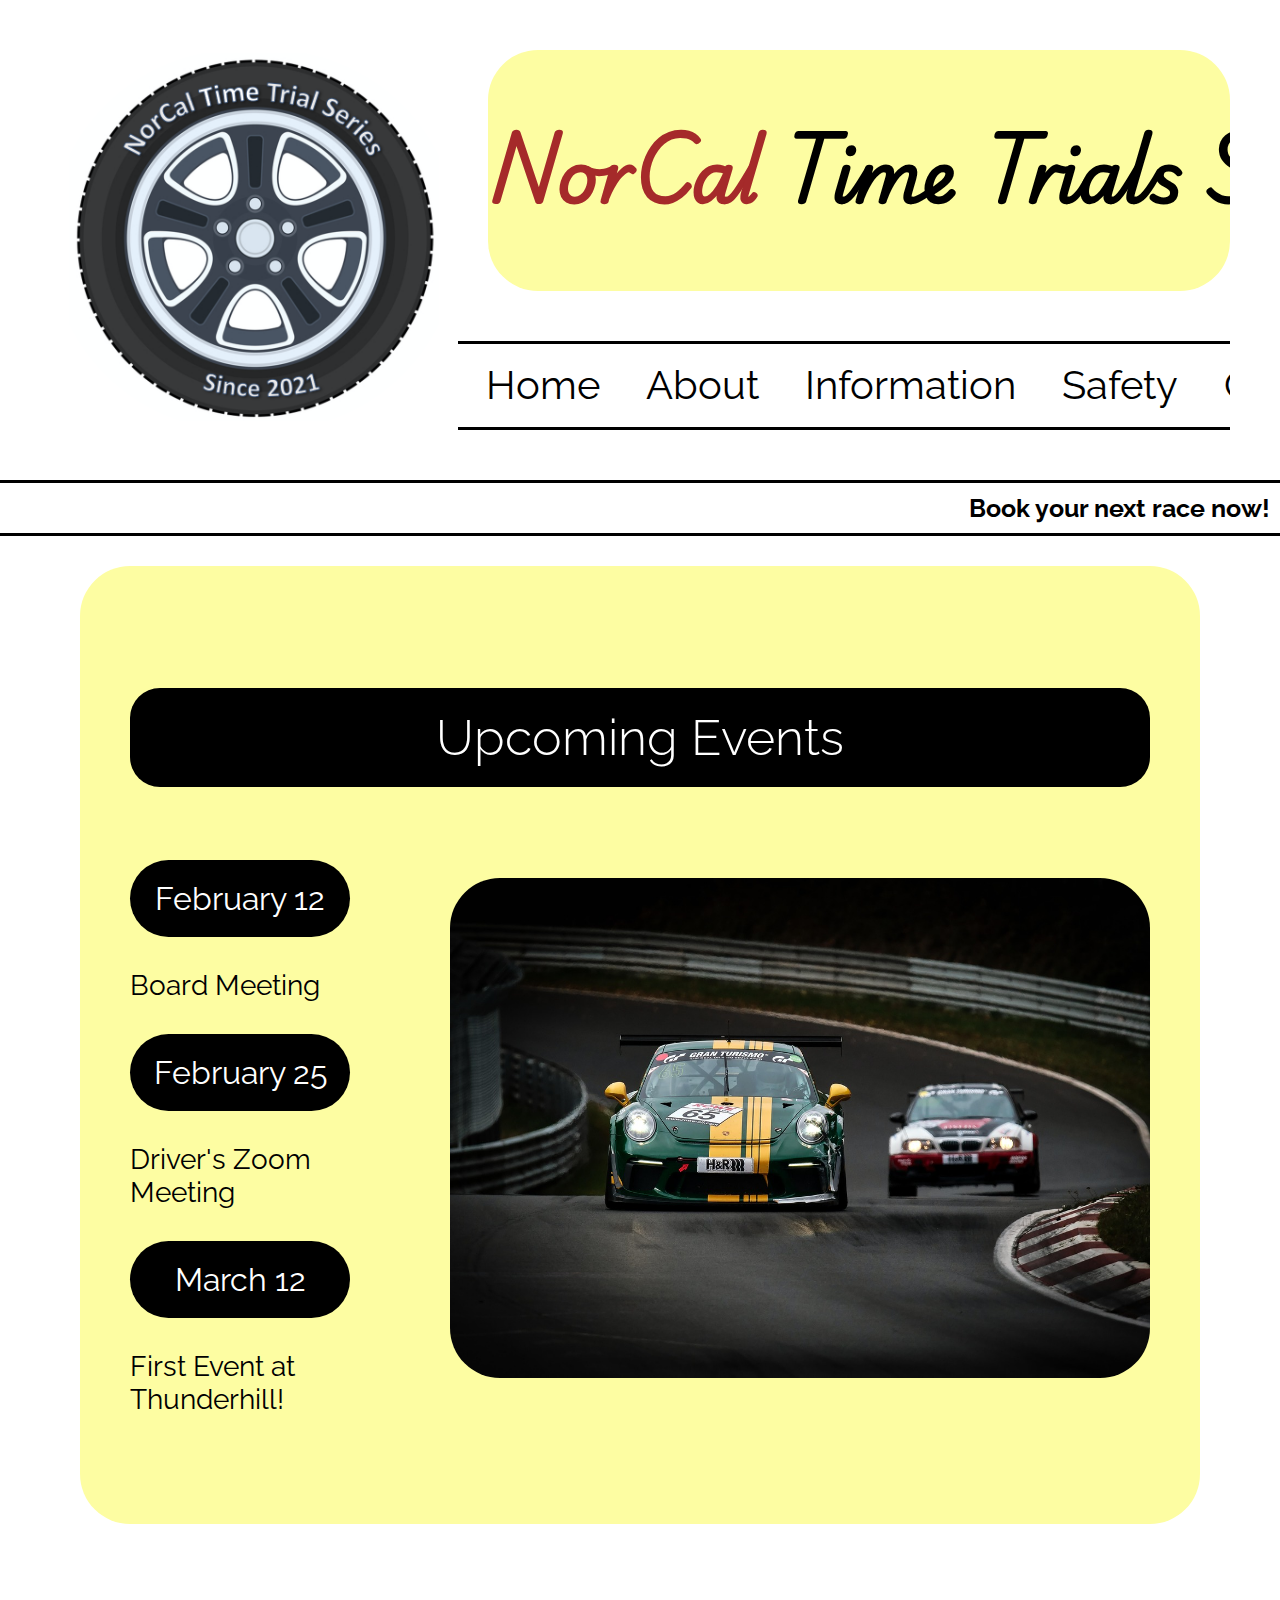
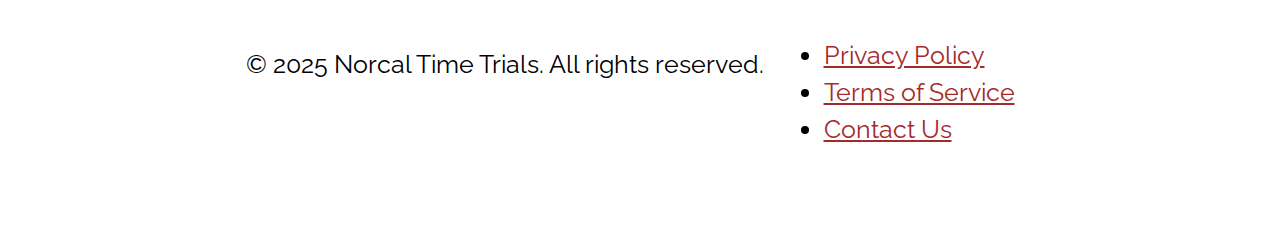
<file: index.html>
<!DOCTYPE html>
<html lang="en">

<head>
    <meta charset="utf-8">
    <title>NorCal Time Trials Series - Home</title>
    <link rel="stylesheet" href="nctss_3.css">
</head>

<body>
    <div class="headerContainer">
        <img class="imageContainerLogo" src="images/Logo.png" alt="NorCal Wheel Logo">
        <div class="titleContainer">
            <div class="title">
                <div class="scrolling-container">
                    <h1 class="scrolling-title">
                        <span id="norcalRed">NorCal</span> Time Trials Series ~
                        <span id="norcalRed">NorCal</span> Time Trials Series ~
                    </h1>
                </div>
            </div>
            <div class="navBar">
                <a class="btn" href="index.html">Home</a>
                <a class="btn" href="about.html">About</a>
                <a class="btn" href="general_info.html">Information</a>
                <a class="btn" href="rules.html">Safety</a>
                <a class="btn" href="contact.html">Contact</a>
                <a class="btn" href="registration.html">Registration</a>
            </div>
        </div>
    </div>

    <div id="scroll-container">
        <div id="scroll-text" data-text="Norcal Time Trials Series">Book your next race now!</div>
    </div>

    <div class="contentContainer">
        <h2>Upcoming Events</h2>
        <div class="informationContainer">
            <div>
                <div class="card">
                    <p class="date">February 12</p>
                    <p class="event">Board Meeting</p>
                </div>
                <div class="card">
                    <p class="date">February 25</p>
                    <p class="event">Driver's Zoom Meeting</p>
                </div>
                <div class="card">
                    <p class="date">March 12</p>
                    <p class="event">First Event at Thunderhill!</p>
                </div>
            </div>
            <div>
                <img class="imageContainerCar" src="images/car5.jpg" alt="Man waving flag">
            </div>
        </div>
    </div>

    <footer>
        <div class="footer-container">
            <p>&copy; 2025 Norcal Time Trials. All rights reserved.</p>
            <ul class="footer-links">
                <li><a href="/privacy-policy">Privacy Policy</a></li>
                <li><a href="/terms-of-service">Terms of Service</a></li>
                <li><a href="contact.html">Contact Us</a></li>
            </ul>
        </div>
    </footer>

</body>

</html>
</file>
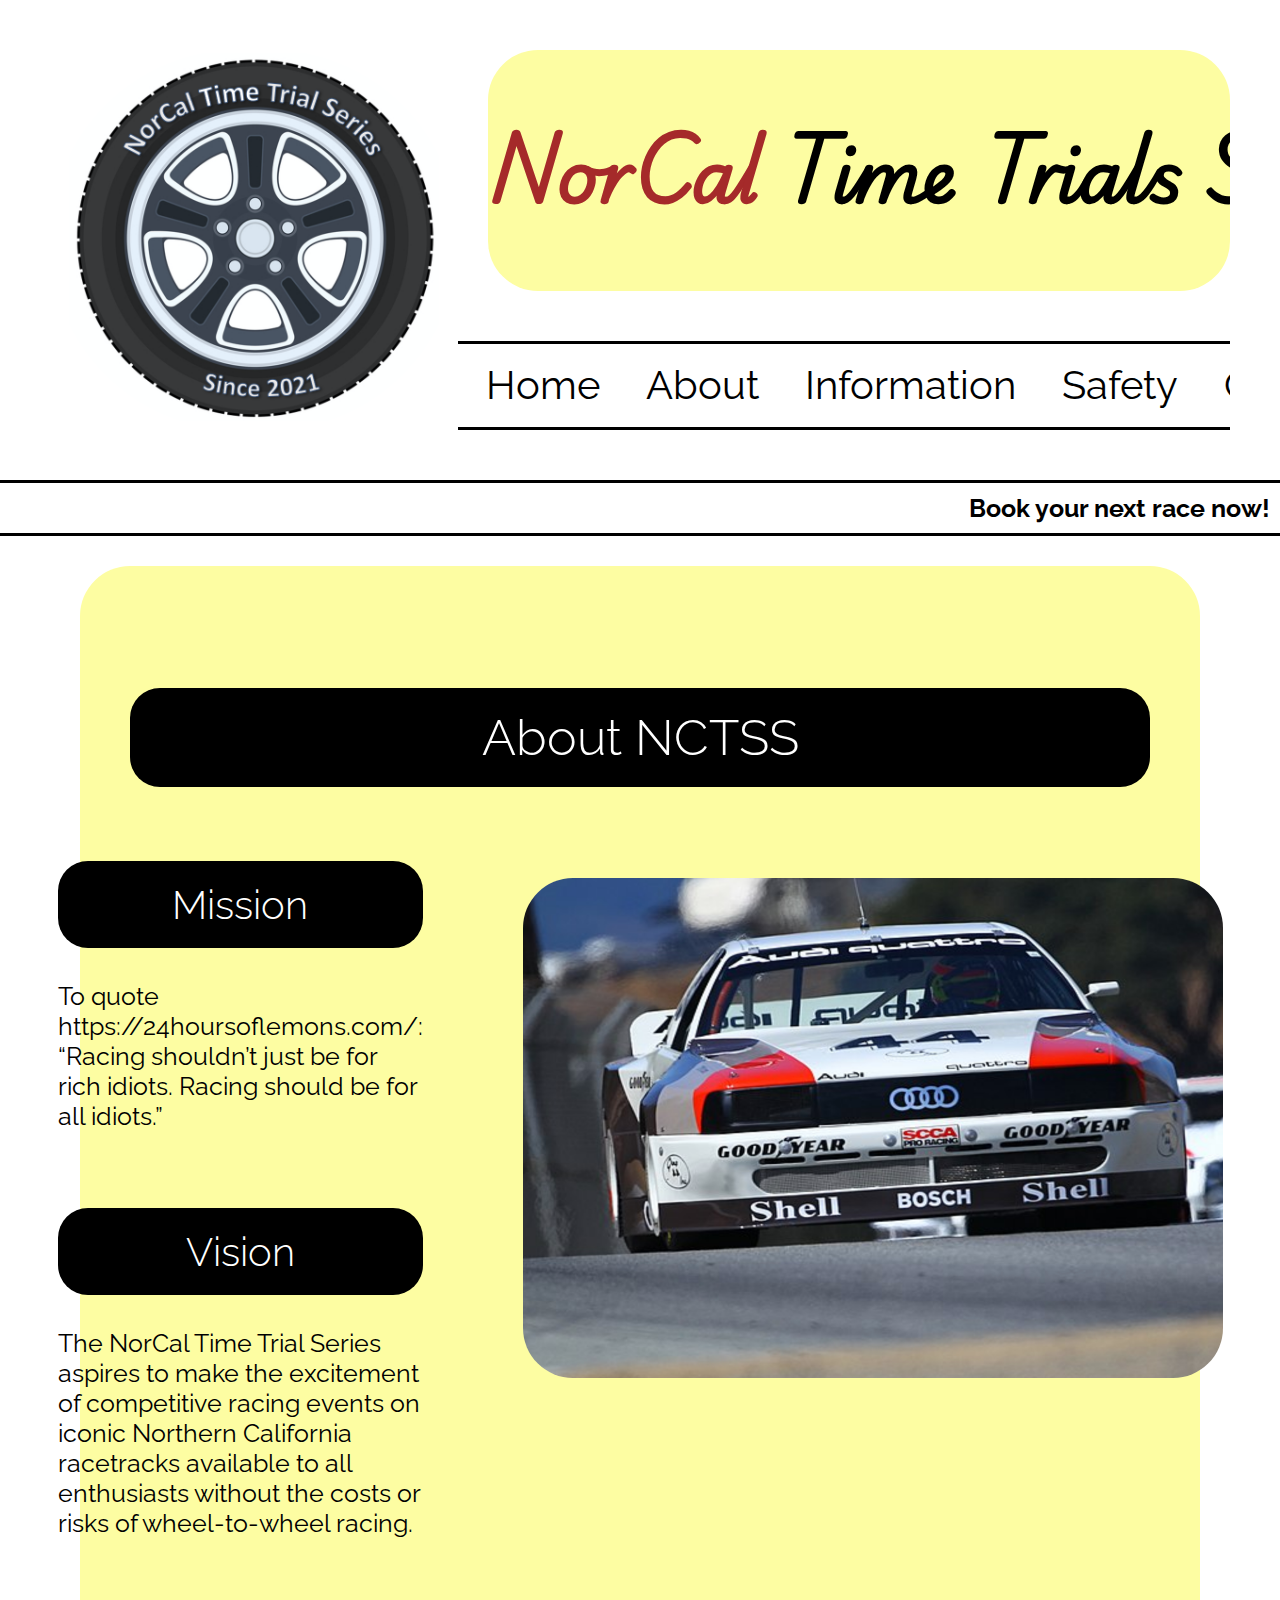
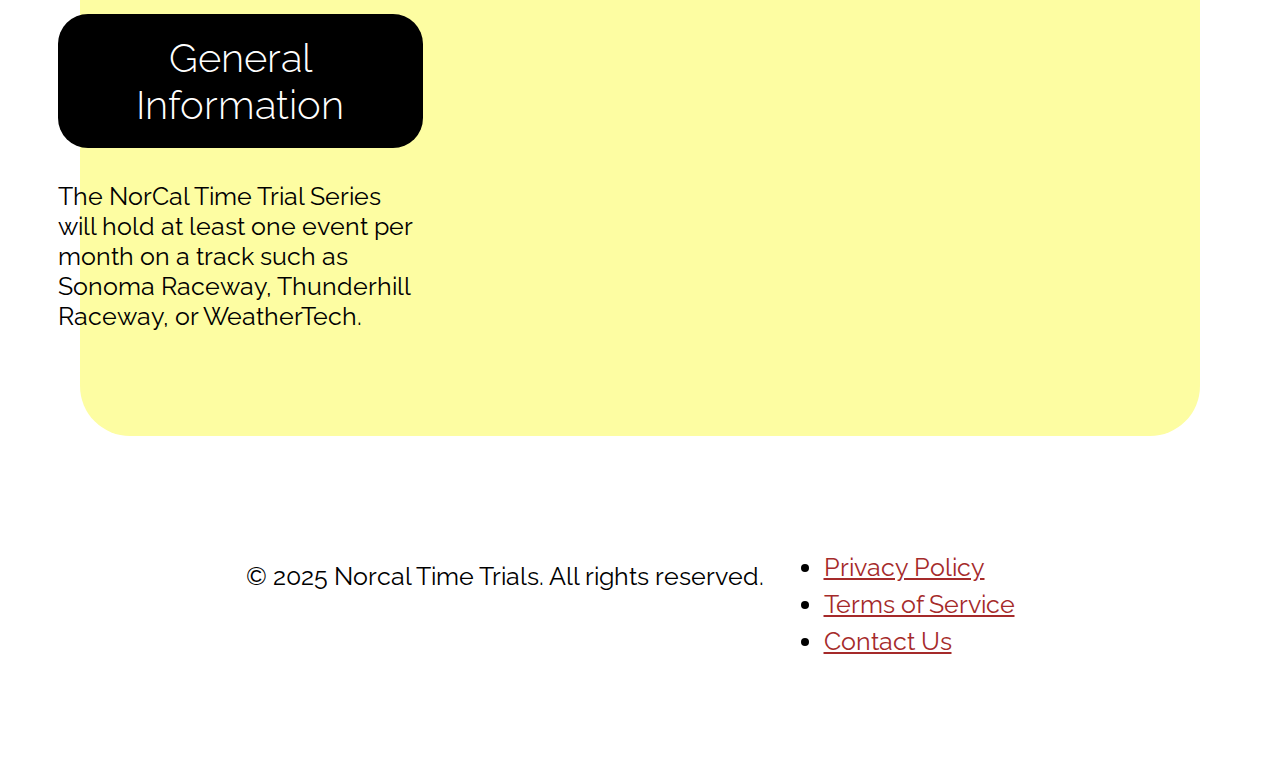
<file: about.html>
<!DOCTYPE html>
<html lang="en">

<head>
    <meta charset="utf-8">
    <title>NorCal Time Trials Series - About us</title>
    <link rel="stylesheet" href="nctss_3.css">
</head>

<body>
    <div class="headerContainer">
        <img class="imageContainerLogo" src="images/Logo.png" alt="NorCal Wheel Logo">
        <div class="titleContainer">
            <div class="title">
                <h1 class="scrolling-title">
                    <span id="norcalRed" data-text="Norcal Time Trials Series">NorCal</span> Time Trials Series
                </h1>
            </div>
            <div class="navBar">
                <a class="btn" href="index.html">Home</a>
                <a class="btn" href="about.html">About</a>
                <a class="btn" href="general_info.html">Information</a>
                <a class="btn" href="rules.html">Safety</a>
                <a class="btn" href="contact.html">Contact</a>
                <a class="btn" href="registration.html">Registration</a>
            </div>
        </div>
    </div>

    <div id="scroll-container">
        <div id="scroll-text">Book your next race now!</div>
    </div>

    <div class="contentContainer">
        <h2>About NCTSS</h2>
        <div class="aboutContainer">
            <div>
                <h2 class="titles">Mission</h2>
                <p>To quote https://24hoursoflemons.com/: “Racing shouldn’t just be for rich idiots. Racing should be
                    for
                    all
                    idiots.”
                </p>
                <br>
                <h2 class="titles">Vision</h2>
                <p>The NorCal Time Trial Series aspires to make the excitement of competitive racing events on iconic
                    Northern
                    California racetracks available to all enthusiasts without the costs or risks of wheel-to-wheel
                    racing.
                </p>
                <br>
                <h2 class="titles">General Information</h2>
                <p>The NorCal Time Trial Series will hold at least one event per month on a track such as Sonoma
                    Raceway,
                    Thunderhill Raceway, or WeatherTech.
                </p>
            </div>
            <div>
                <img class="imageContainerCar" src="images/Car1.png" alt="Audi Rally Car">
            </div>
        </div>

    </div>

    <footer>
        <div class="footer-container">
            <p>&copy; 2025 Norcal Time Trials. All rights reserved.</p>
            <ul class="footer-links">
                <li><a href="/privacy-policy">Privacy Policy</a></li>
                <li><a href="/terms-of-service">Terms of Service</a></li>
                <li><a href="contact.html">Contact Us</a></li>
            </ul>
        </div>
    </footer>

</body>

</html>
</file>
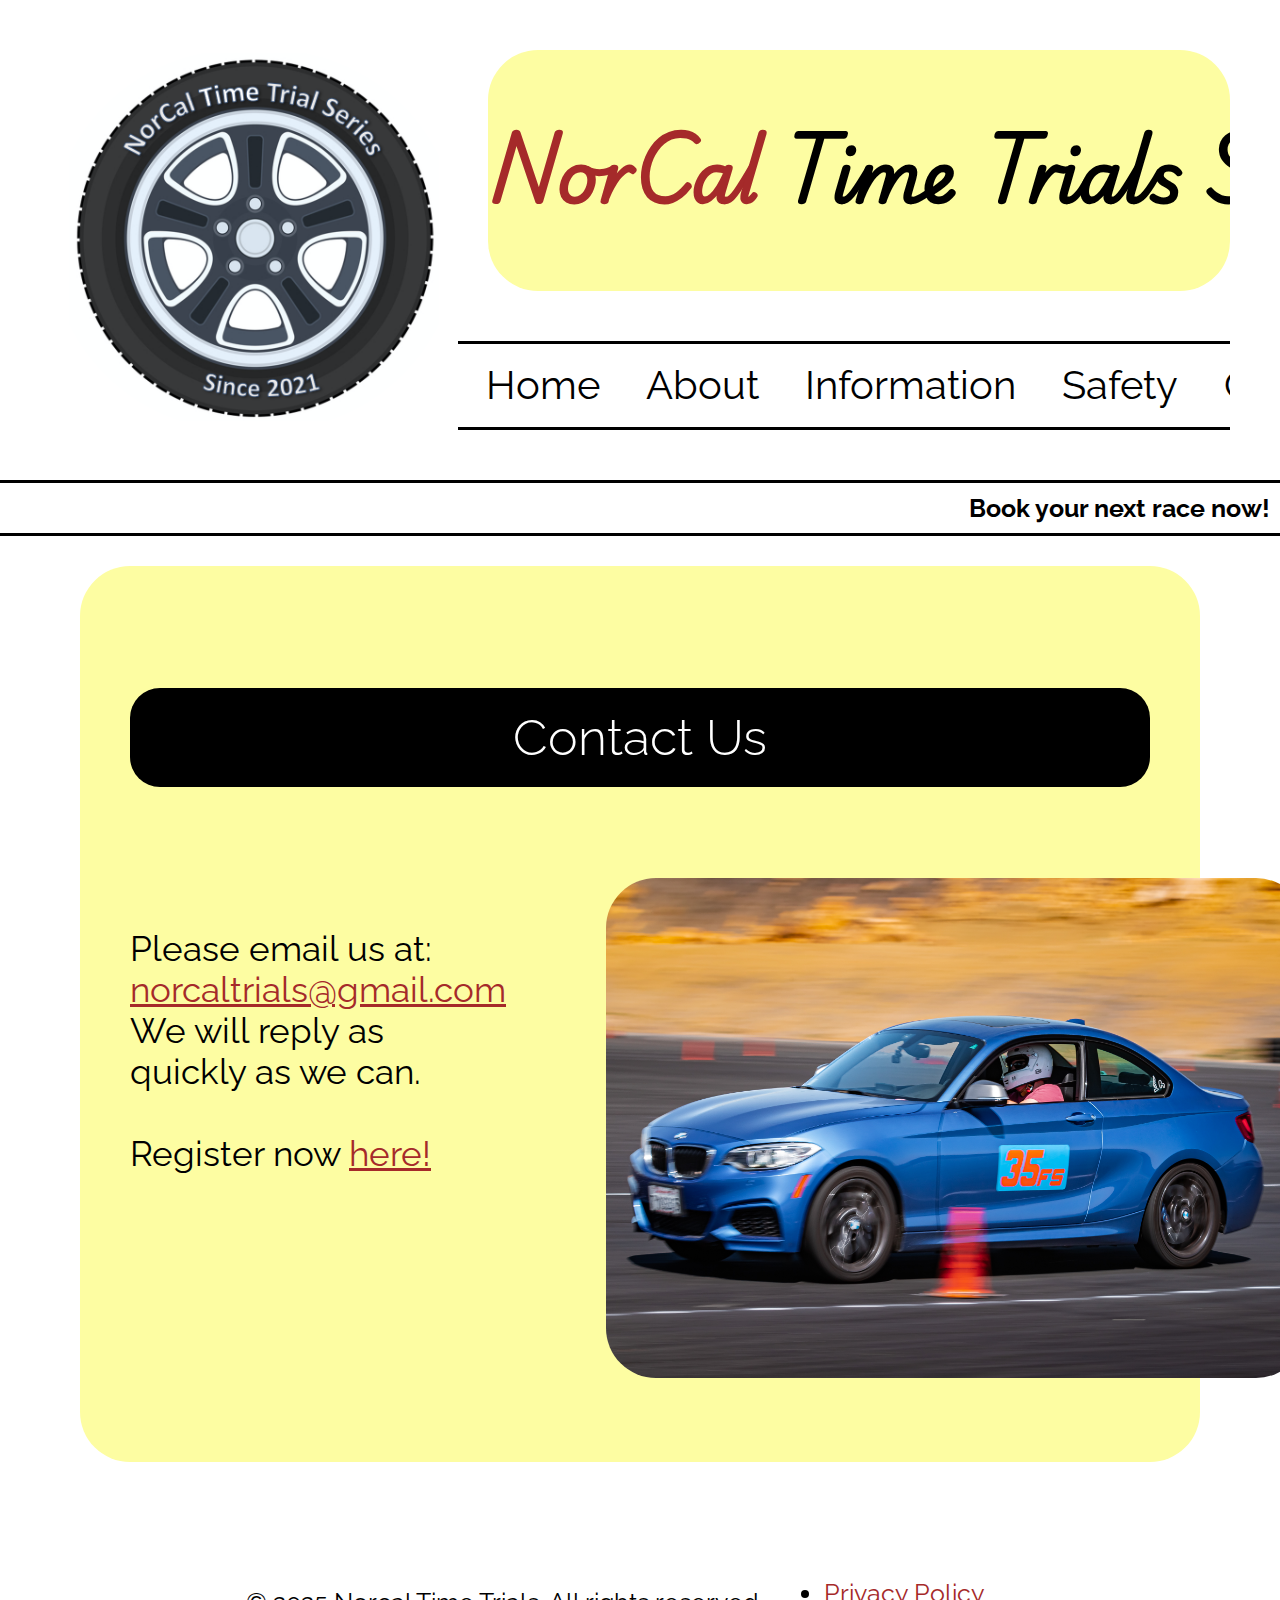
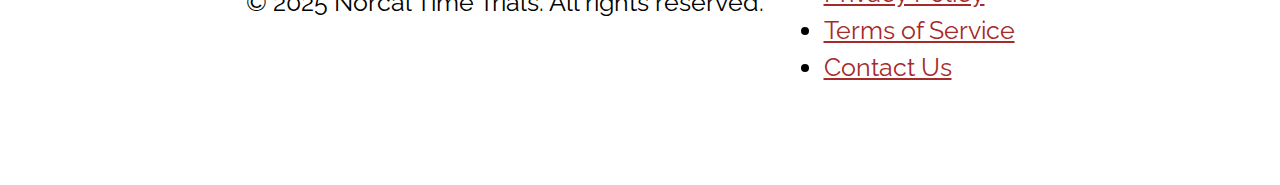
<file: contact.html>
<!DOCTYPE html>
<html lang="en">

<head>
    <meta charset="utf-8">
    <title>NorCal Time Trials Series - About us</title>
    <link rel="stylesheet" href="nctss_3.css">
</head>

<body>
    <div class="headerContainer">
        <img class="imageContainerLogo" src="images/Logo.png" alt="NorCal Wheel Logo">
        <div class="titleContainer">
            <div class="title">
                <h1 class="scrolling-title">
                    <span id="norcalRed" data-text="Norcal Time Trials Series">NorCal</span> Time Trials Series
                </h1>
            </div>
            <div class="navBar">
                <a class="btn" href="index.html">Home</a>
                <a class="btn" href="about.html">About</a>
                <a class="btn" href="general_info.html">Information</a>
                <a class="btn" href="rules.html">Safety</a>
                <a class="btn" href="contact.html">Contact</a>
                <a class="btn" href="registration.html">Registration</a>
            </div>
        </div>
    </div>

    <div id="scroll-container">
        <div id="scroll-text">Book your next race now!</div>
    </div>

    <div class="contentContainer">
        <h2>Contact Us</h2>
        <div class="informationContainer">
            <p id="email">Please email us at: <a href="mailto:norcaltrials@gmail.com">norcaltrials@gmail.com</a>
                <br>We
                will
                reply as quickly as we can.<br>
                <br>
                Register now <a href="registration.html">here!</a>
            </p>
            <div>
                <img class="imageContainerCar" src="images/car4.jpeg" alt="Orange Race Car">
            </div>
        </div>
    </div>

    <footer>
        <div class="footer-container">
            <p>&copy; 2025 Norcal Time Trials. All rights reserved.</p>
            <ul class="footer-links">
                <li><a href="/privacy-policy">Privacy Policy</a></li>
                <li><a href="/terms-of-service">Terms of Service</a></li>
                <li><a href="contact.html">Contact Us</a></li>
            </ul>
        </div>
    </footer>

</body>

</html>
</file>
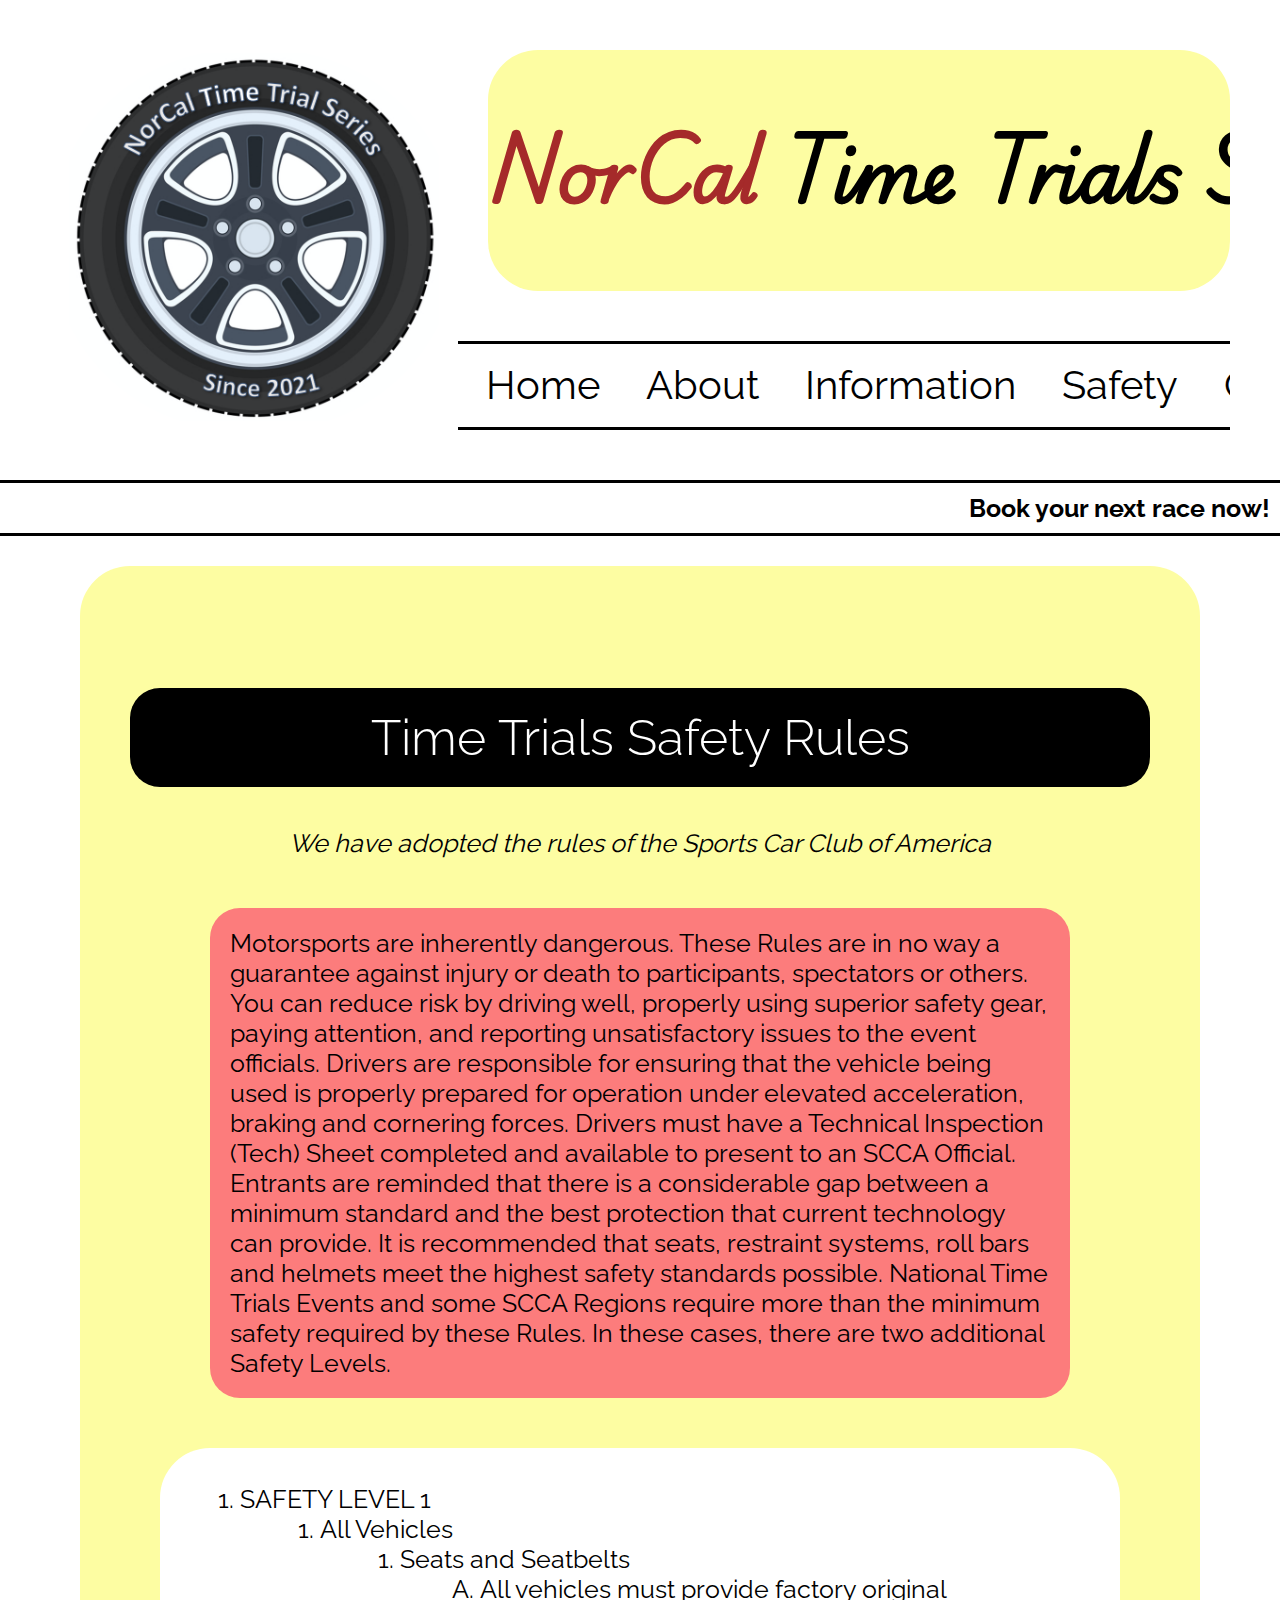
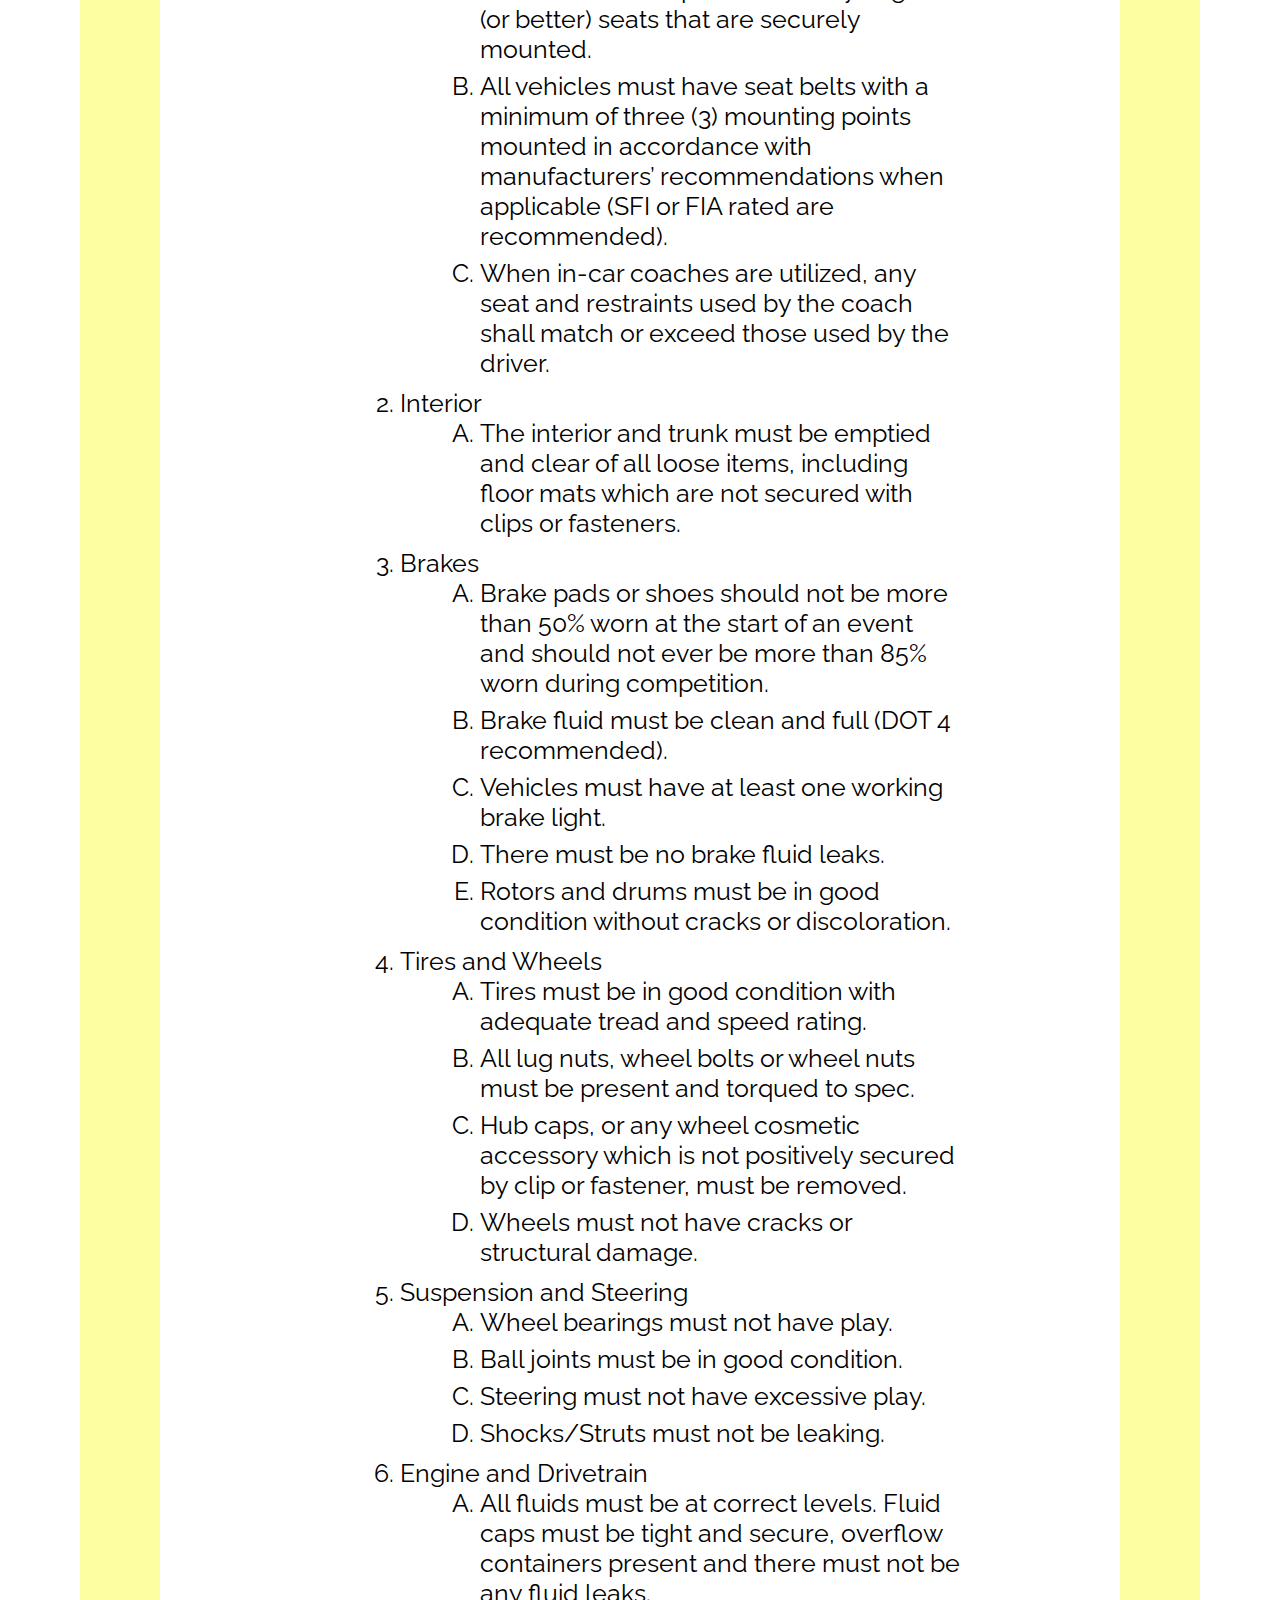
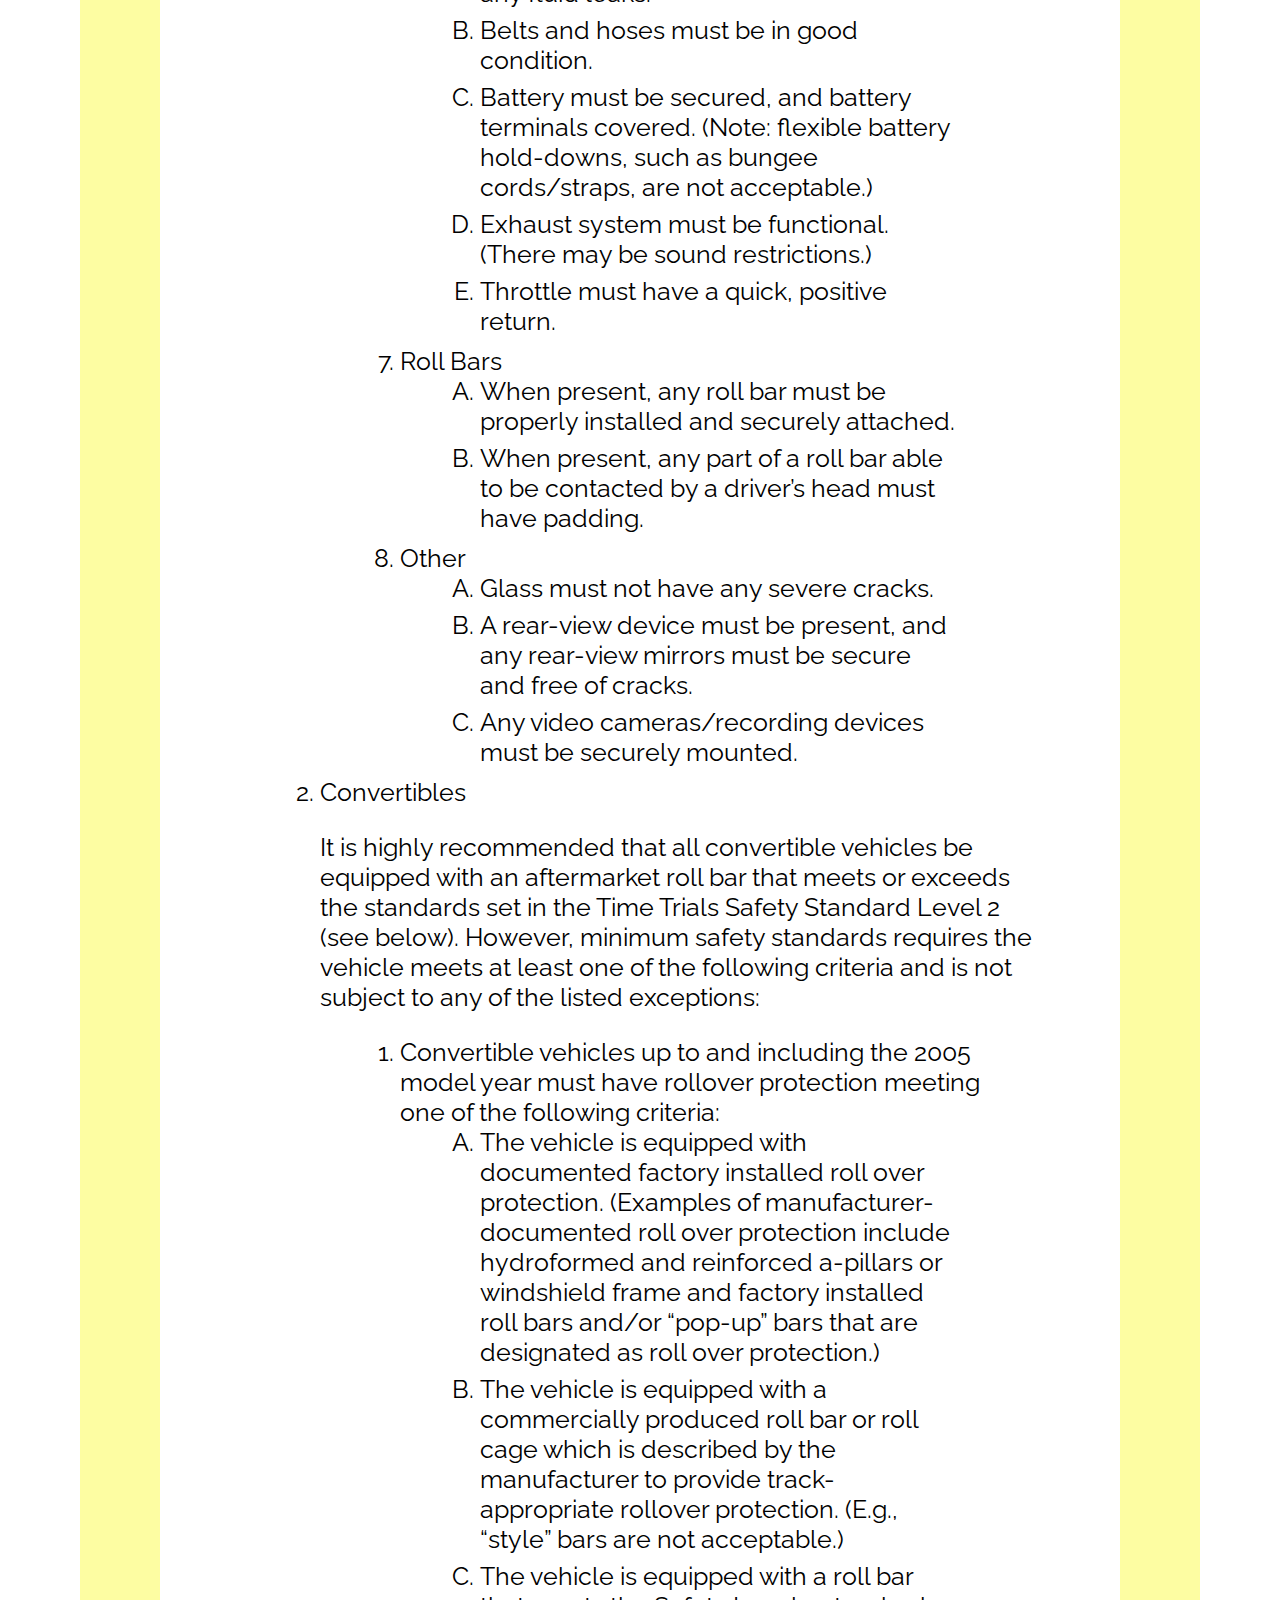
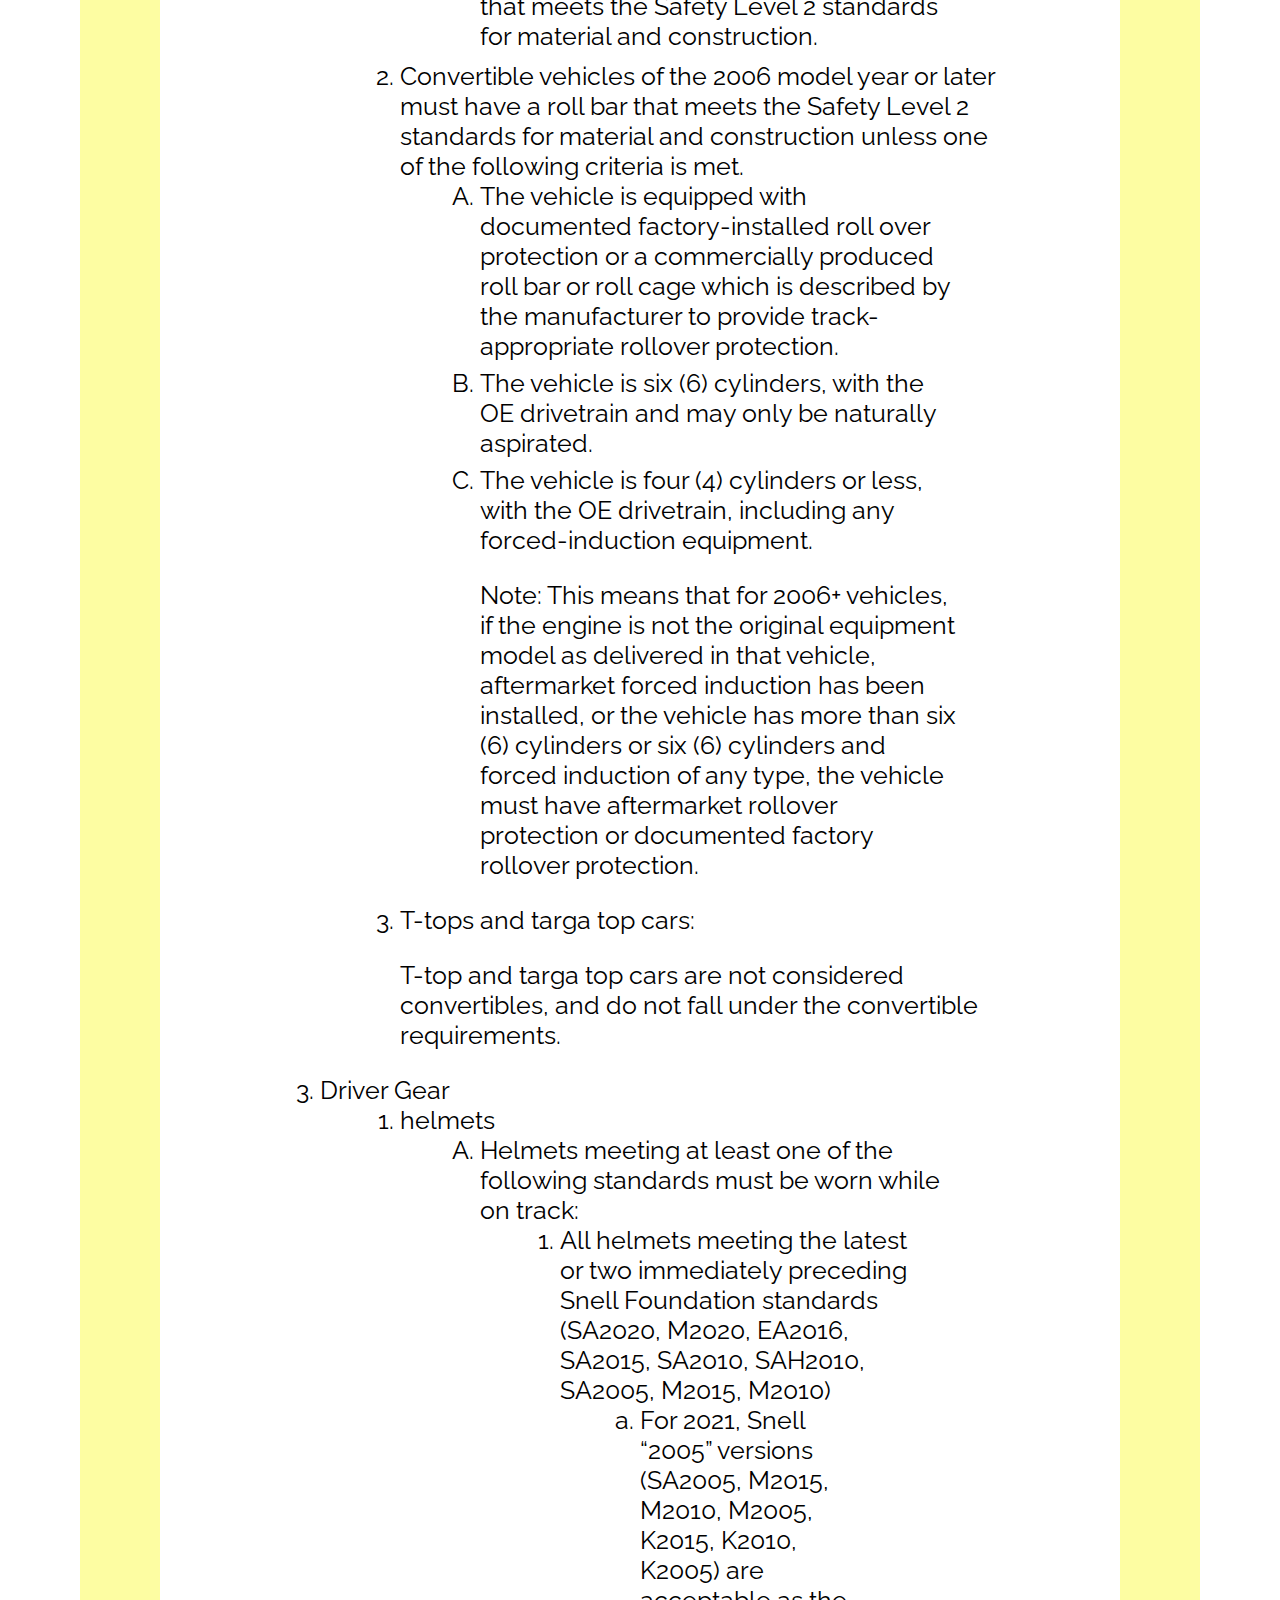
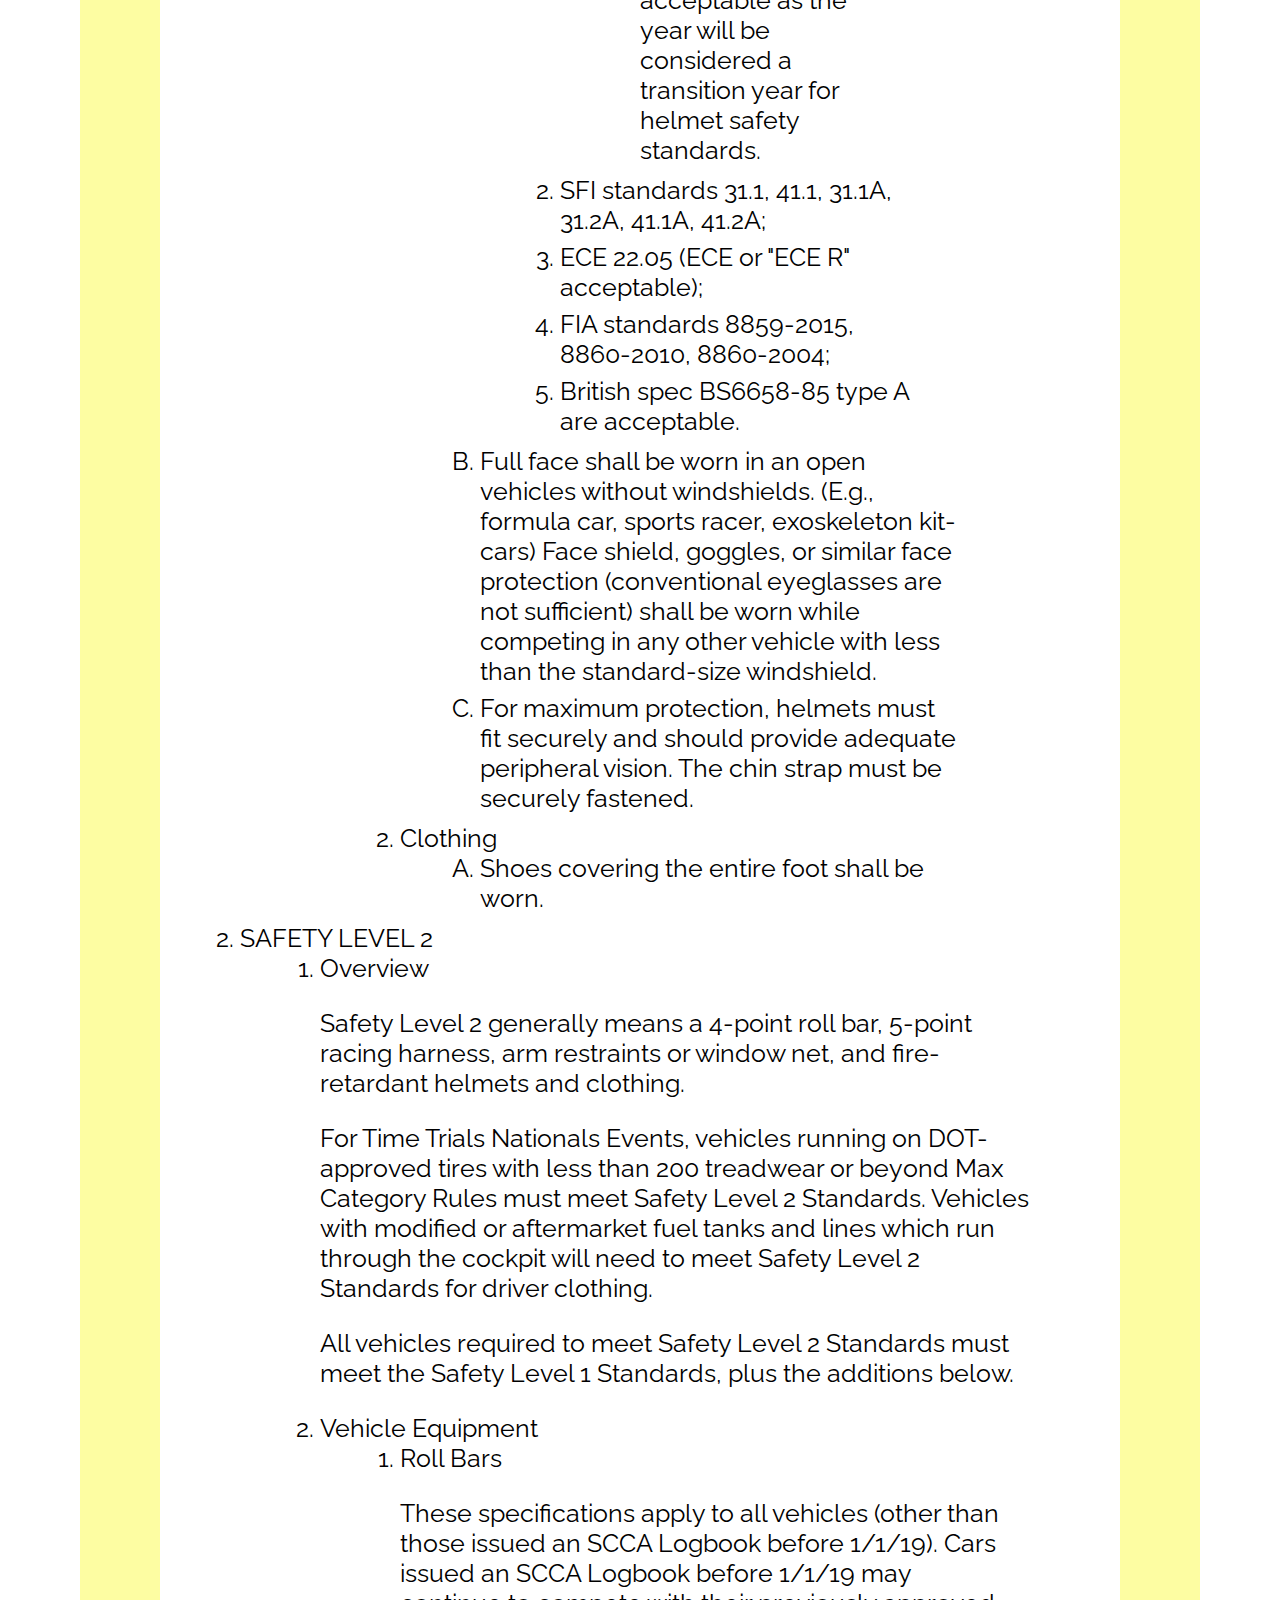
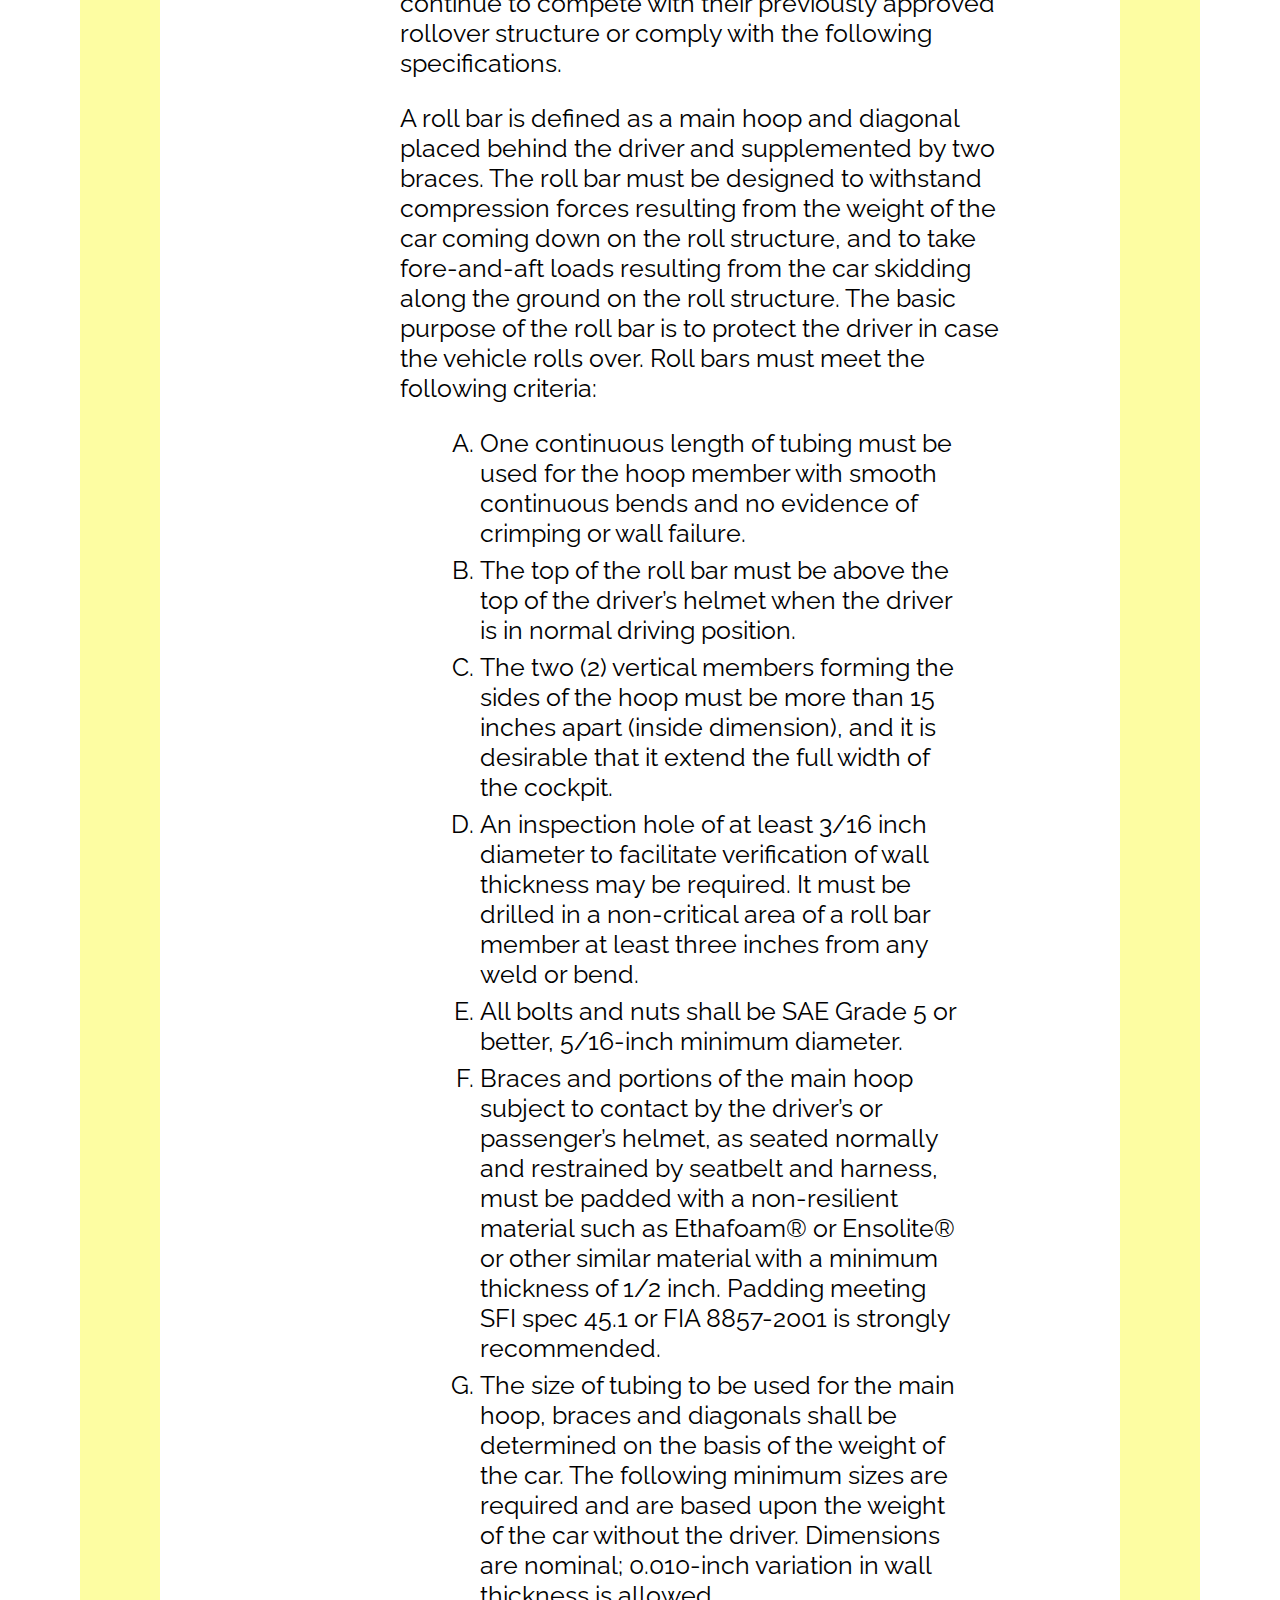
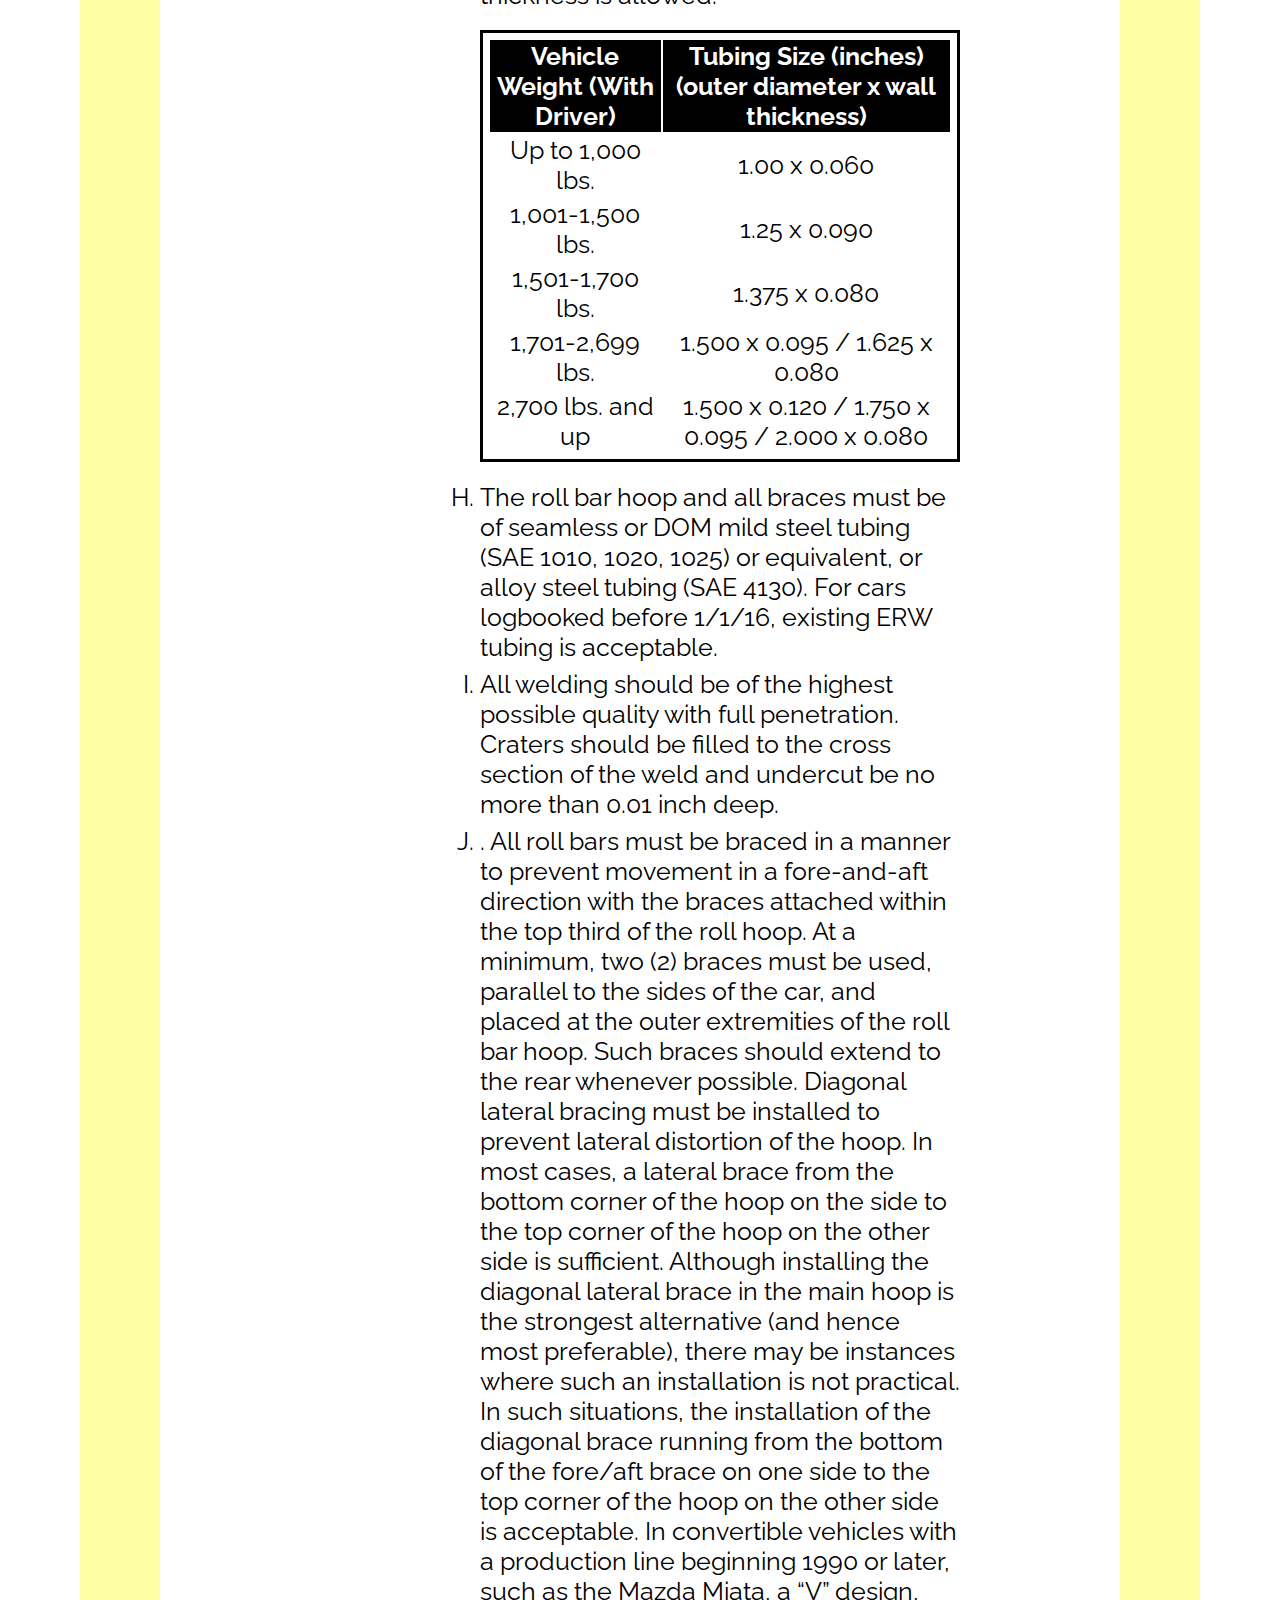
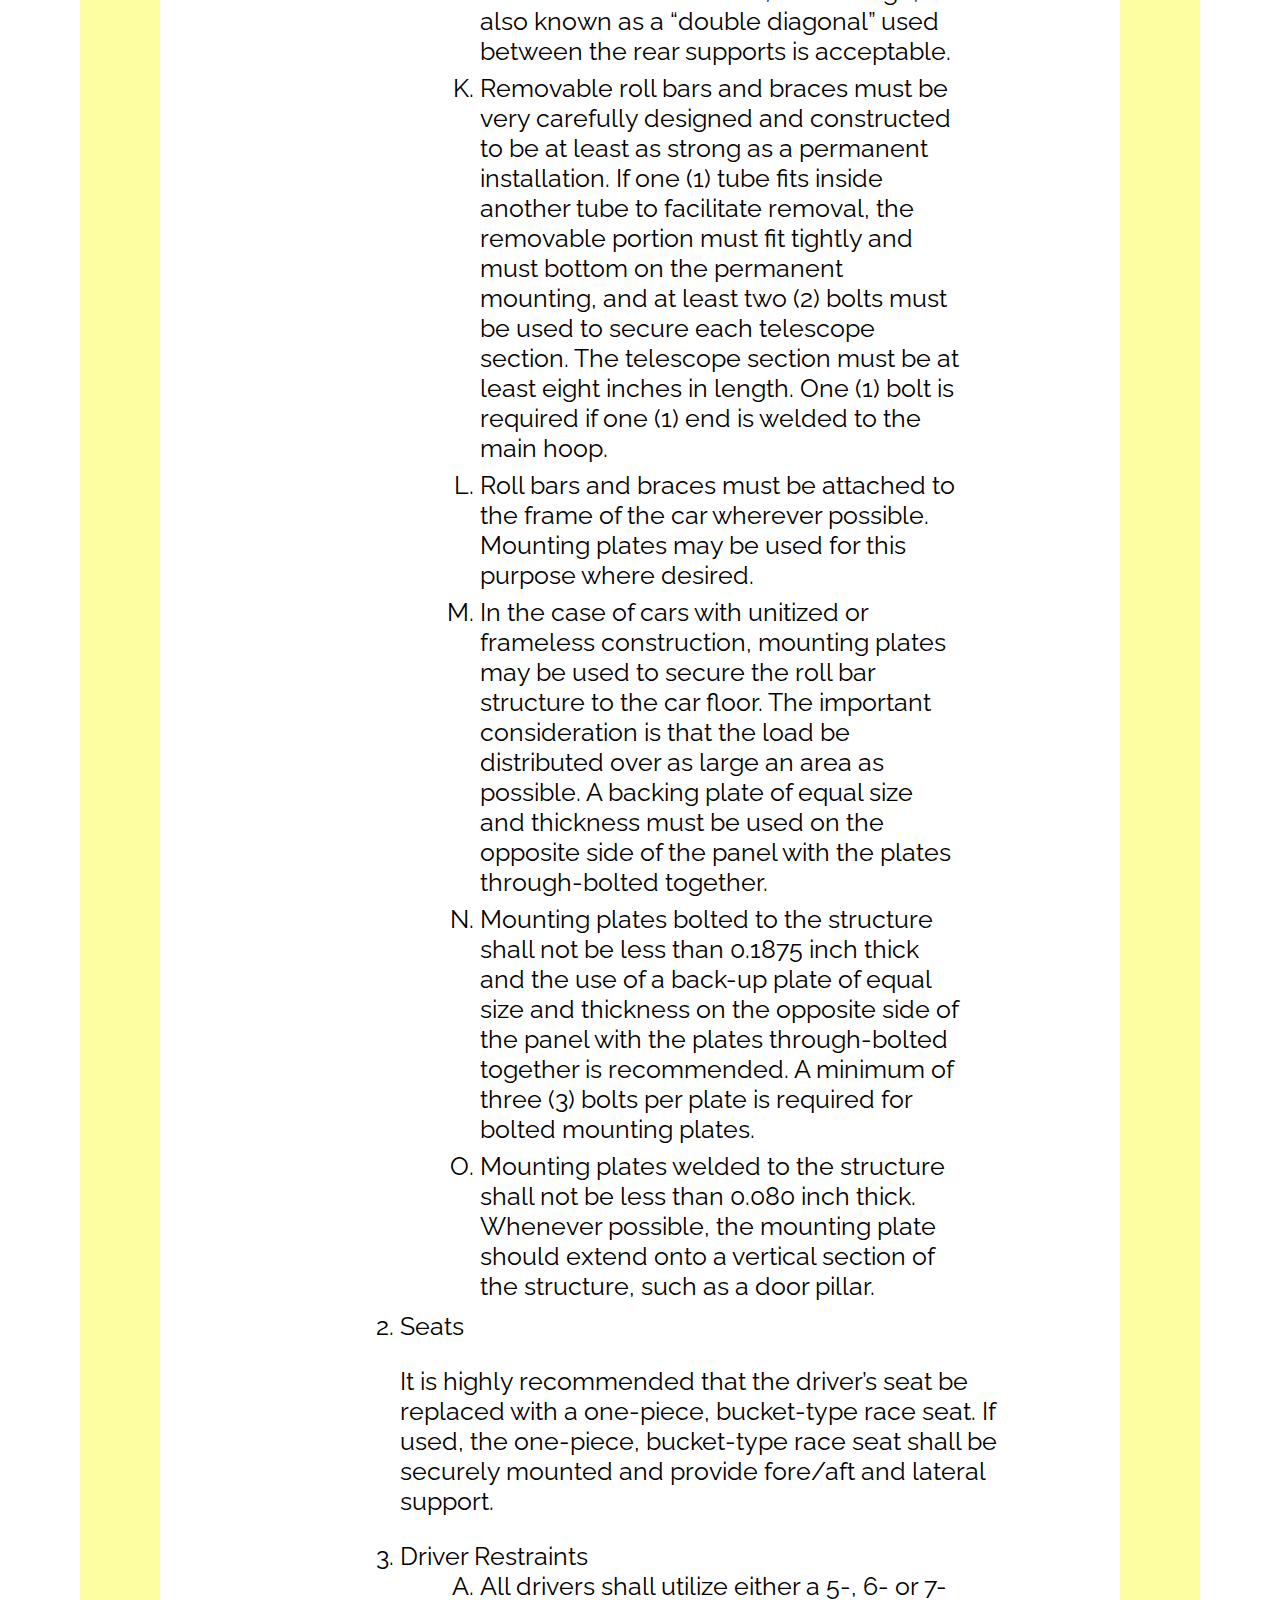
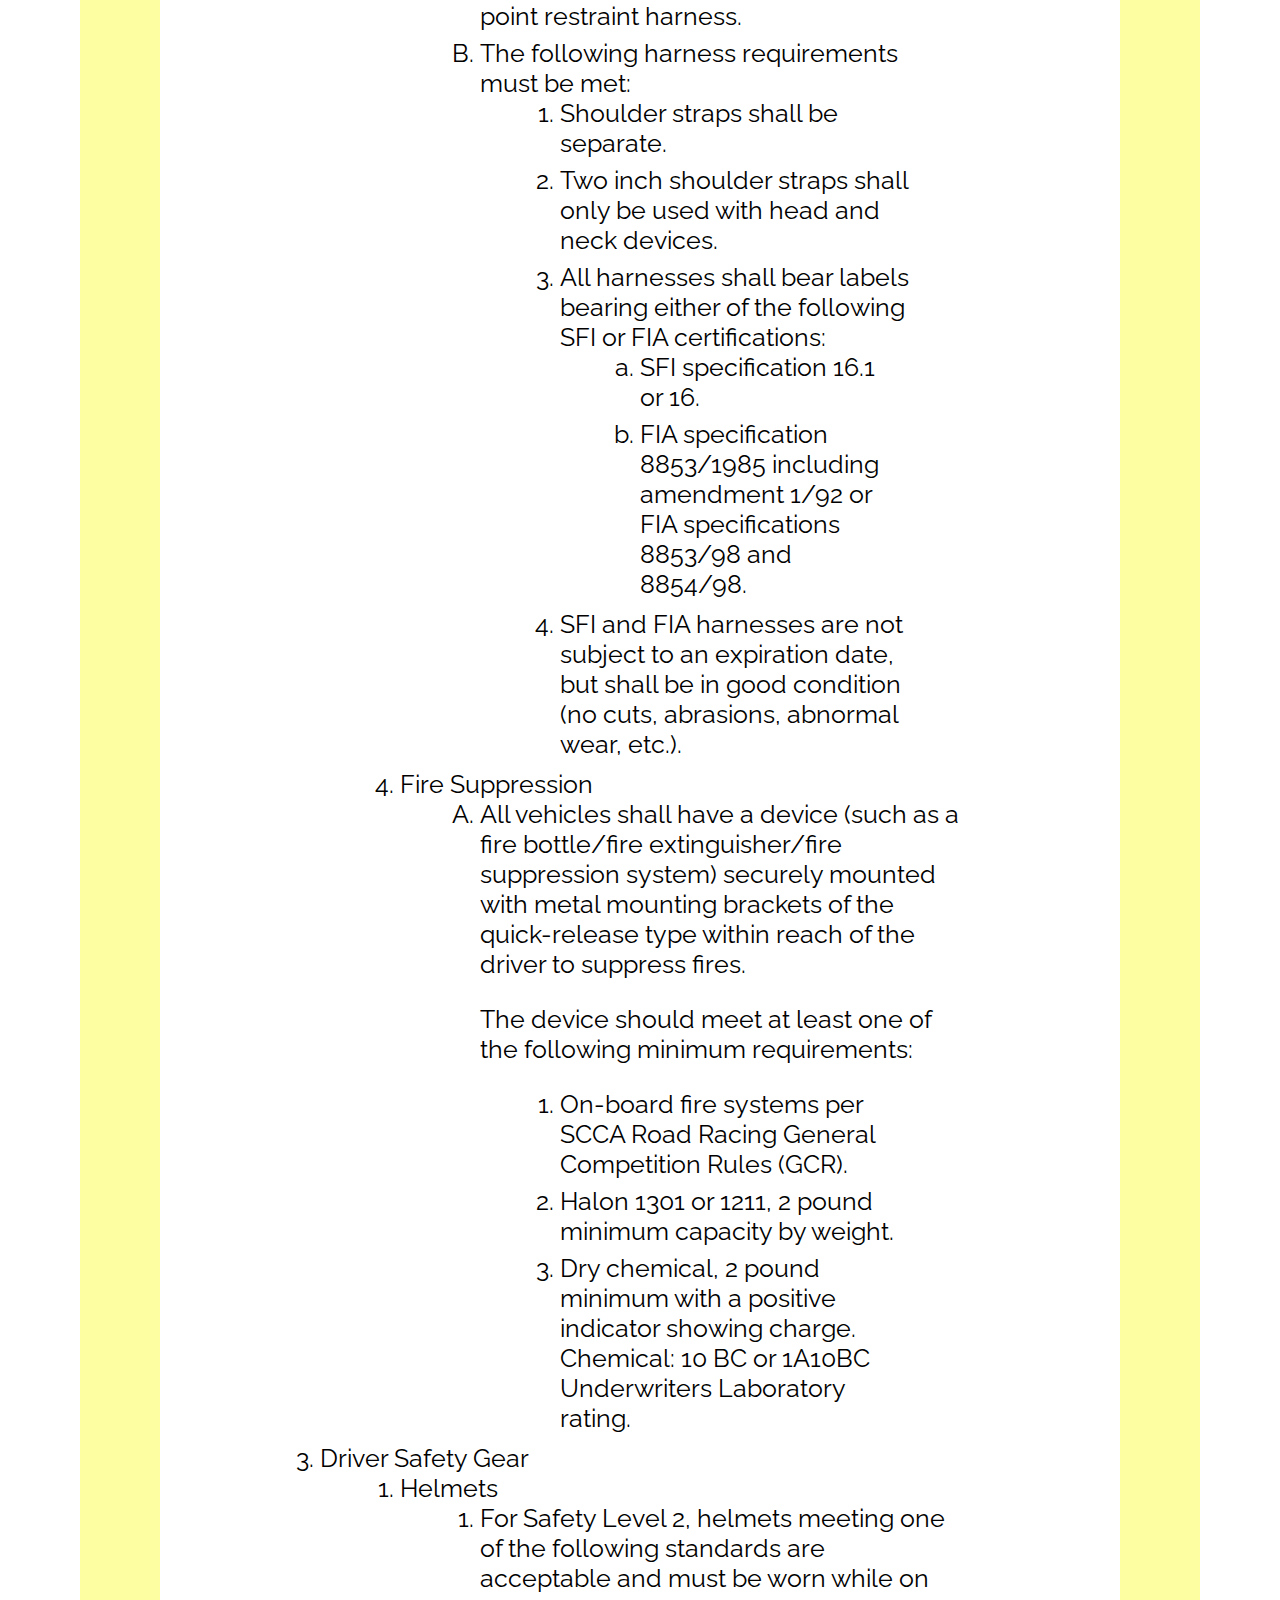
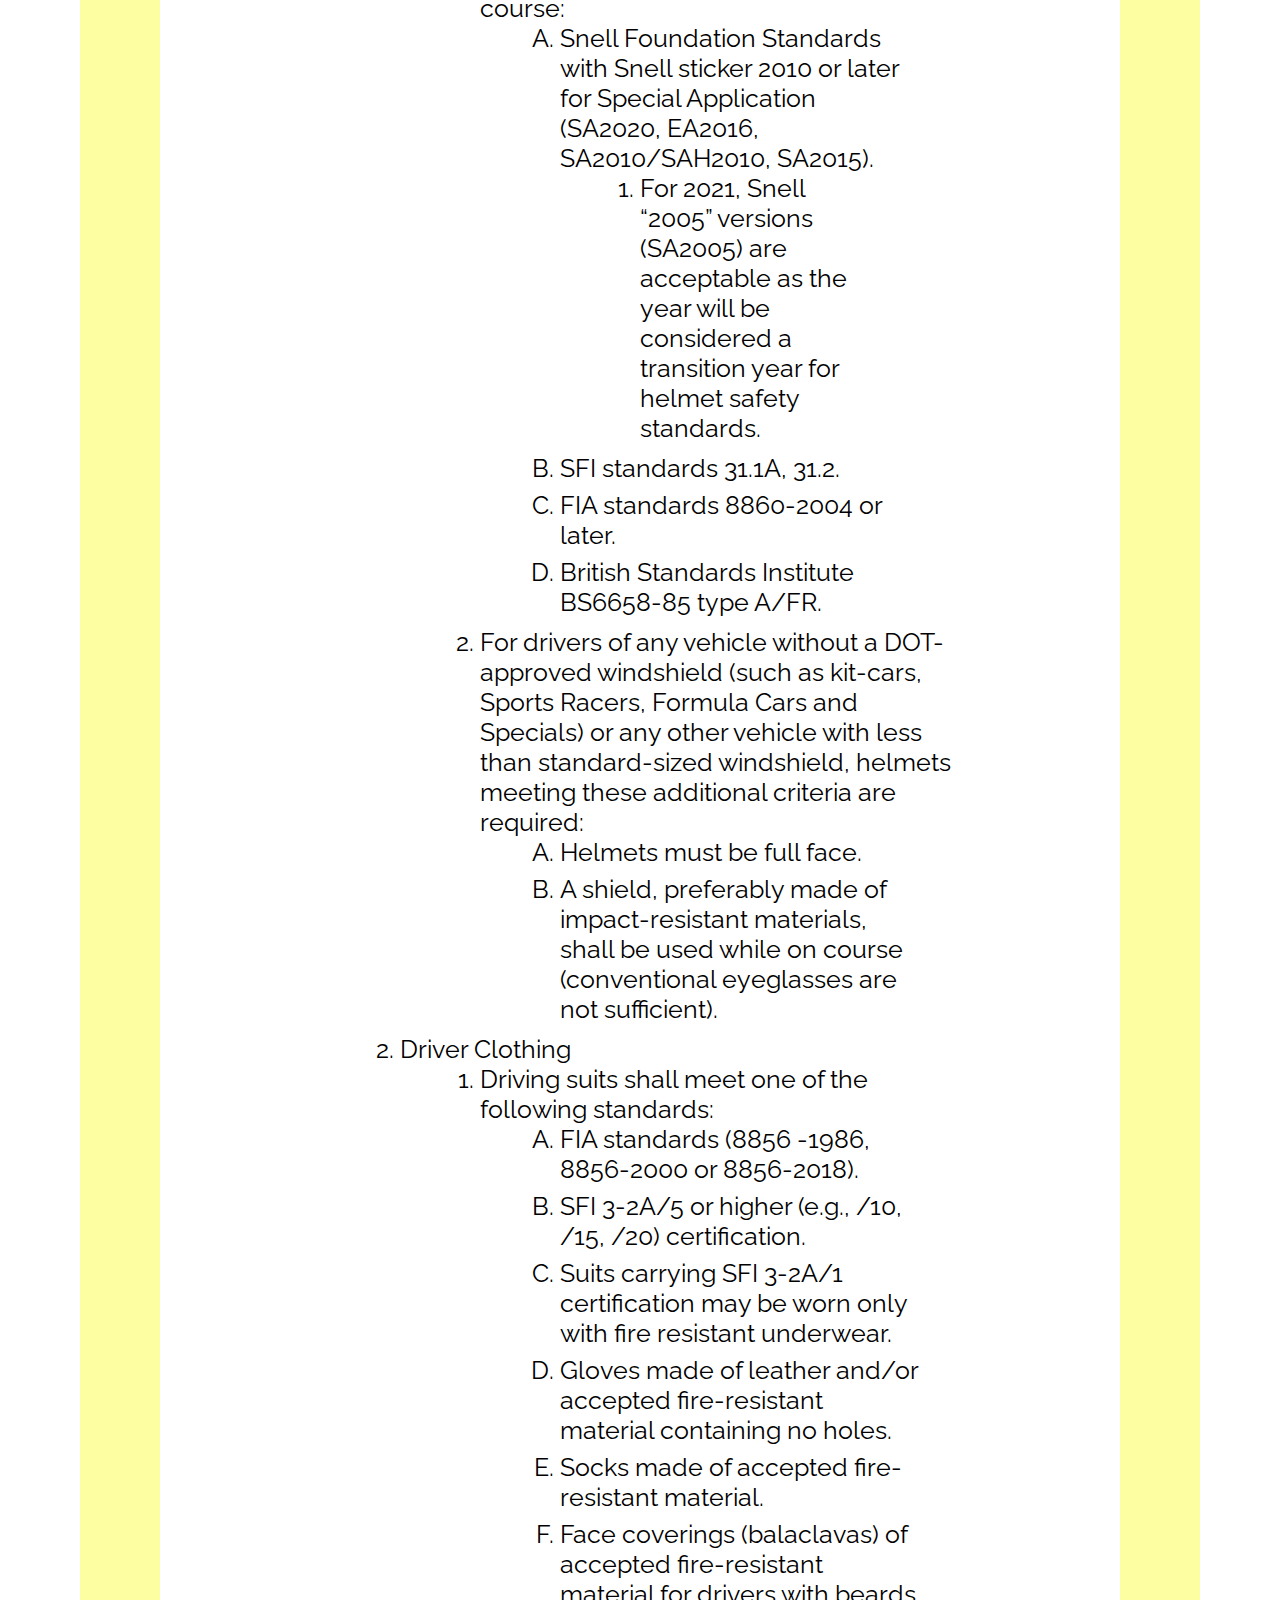
<file: general_info.html>
<!DOCTYPE html>
<html lang="en">

<head>
    <meta charset="utf-8">
    <title>NorCal Time Trials Series - About us</title>
    <link rel="stylesheet" href="nctss_3.css">
</head>

<body>
    <div class="headerContainer">
        <img class="imageContainerLogo" src="images/Logo.png" alt="NorCal Wheel Logo">
        <div class="titleContainer">
            <div class="title">
                <h1 class="scrolling-title">
                    <span id="norcalRed" data-text="Norcal Time Trials Series">NorCal</span> Time Trials Series
                </h1>
            </div>
            <div class="navBar">
                <a class="btn" href="index.html">Home</a>
                <a class="btn" href="about.html">About</a>
                <a class="btn" href="general_info.html">Information</a>
                <a class="btn" href="rules.html">Safety</a>
                <a class="btn" href="contact.html">Contact</a>
                <a class="btn" href="registration.html">Registration</a>
            </div>
        </div>
    </div>

    <div id="scroll-container">
        <div id="scroll-text">Book your next race now!</div>
    </div>

    <div class="contentContainer">
        <div>
            <h2 id="safetyHeader">Time Trials Safety Rules</h2>
            <p id="safetySlogan">We have adopted the rules of the Sports Car Club of America
            </p>
            <p class="paragraph">
                Motorsports are inherently dangerous. These Rules are in no way a guarantee against injury or death
                to
                participants, spectators or others. You can reduce risk by driving well, properly using superior
                safety
                gear, paying attention, and reporting unsatisfactory issues to the event officials. Drivers are
                responsible for ensuring that the vehicle being used is properly prepared for operation under
                elevated
                acceleration, braking and cornering forces. Drivers must have a Technical Inspection (Tech) Sheet
                completed and available to present to an SCCA Official.
                Entrants are reminded that there is a considerable gap between a minimum standard and the best
                protection that current technology can provide. It is recommended that seats, restraint systems,
                roll
                bars and helmets meet the highest safety standards possible.
                National Time Trials Events and some SCCA Regions require more than the minimum safety required by
                these
                Rules. In these cases, there are two additional Safety Levels.
            </p>
            <div class="listContainer">
                <ol>
                    <li>SAFETY LEVEL 1
                        <ol>
                            <li>All Vehicles
                                <ol>
                                    <li>Seats and Seatbelts
                                        <ol type="A">
                                            <li>All vehicles must provide factory original (or better) seats that
                                                are
                                                securely mounted.
                                            </li>
                                            <li> All vehicles must have seat belts with a minimum of three (3)
                                                mounting
                                                points mounted in accordance with manufacturers’ recommendations
                                                when
                                                applicable (SFI or FIA rated are recommended).
                                            </li>
                                            <li>When in-car coaches are utilized, any seat and restraints used by
                                                the
                                                coach
                                                shall match or exceed those used by the driver.
                                            </li>
                                        </ol>
                                    <li>Interior
                                        <ol type="A">
                                            <li>The interior and trunk must be emptied and clear of all loose items,
                                                including floor mats which are not secured with clips or fasteners.
                                            </li>
                                        </ol>
                                    <li>Brakes
                                        <ol type="A">
                                            <li>Brake pads or shoes should not be more than 50% worn at the start of
                                                an
                                                event and should not ever be more than 85% worn during competition.
                                            </li>
                                            <li>Brake fluid must be clean and full (DOT 4 recommended).
                                            </li>
                                            <li>Vehicles must have at least one working brake light.
                                            </li>
                                            <li>There must be no brake fluid leaks.
                                            </li>
                                            <li>Rotors and drums must be in good condition without cracks or
                                                discoloration.
                                            </li>
                                        </ol>
                                    <li>Tires and Wheels
                                        <ol type="A">
                                            <li>Tires must be in good condition with adequate tread and speed
                                                rating.
                                            </li>
                                            <li>All lug nuts, wheel bolts or wheel nuts must be present and torqued
                                                to
                                                spec.
                                            </li>
                                            <li>Hub caps, or any wheel cosmetic accessory which is not positively
                                                secured by
                                                clip or fastener, must be removed.
                                            </li>
                                            <li>Wheels must not have cracks or structural damage.
                                            </li>
                                        </ol>
                                    <li>Suspension and Steering
                                        <ol type="A">
                                            <li>Wheel bearings must not have play.
                                            </li>
                                            <li> Ball joints must be in good condition.
                                            </li>
                                            <li>Steering must not have excessive play.
                                            </li>
                                            <li>Shocks/Struts must not be leaking.
                                            </li>
                                        </ol>
                                    <li>Engine and Drivetrain
                                        <ol type="A">
                                            <li>All fluids must be at correct levels. Fluid caps must be tight and
                                                secure,
                                                overflow containers present and there must not be any fluid leaks.
                                            </li>
                                            <li>Belts and hoses must be in good condition.
                                            </li>
                                            <li>Battery must be secured, and battery terminals covered. (Note:
                                                flexible
                                                battery hold-downs, such as bungee cords/straps, are not
                                                acceptable.)
                                            </li>
                                            <li>Exhaust system must be functional. (There may be sound
                                                restrictions.)
                                            </li>
                                            <li>Throttle must have a quick, positive return.
                                            </li>
                                        </ol>
                                    <li>Roll Bars
                                        <ol type="A">
                                            <li>When present, any roll bar must be properly installed and securely
                                                attached.
                                            </li>
                                            <li> When present, any part of a roll bar able to be contacted by a
                                                driver’s
                                                head must have padding.
                                            </li>
                                        </ol>
                                    <li>Other
                                        <ol type="A">
                                            <li>Glass must not have any severe cracks.
                                            </li>
                                            <li>A rear-view device must be present, and any rear-view mirrors must
                                                be
                                                secure
                                                and free of cracks.
                                            </li>
                                            <li>Any video cameras/recording devices must be securely mounted.
                                            </li>
                                        </ol>
                                </ol>
                            <li>Convertibles
                                <p>It is highly recommended that all convertible vehicles be equipped with an
                                    aftermarket
                                    roll bar that meets or exceeds the standards set in the Time Trials Safety
                                    Standard
                                    Level 2 (see below). However, minimum safety standards requires the vehicle
                                    meets at
                                    least one of the following criteria and is not subject to any of the listed
                                    exceptions:
                                </p>
                                <ol>
                                    <li>Convertible vehicles up to and including the 2005 model year must have
                                        rollover
                                        protection meeting one of the following criteria:
                                        <ol type="A">
                                            <li>The vehicle is equipped with documented factory installed roll over
                                                protection. (Examples of manufacturer-documented roll over
                                                protection
                                                include hydroformed and reinforced a-pillars or windshield frame and
                                                factory
                                                installed roll bars and/or “pop-up” bars that are designated as roll
                                                over
                                                protection.)
                                            </li>
                                            <li>The vehicle is equipped with a commercially produced roll bar or
                                                roll
                                                cage
                                                which is described by the manufacturer to provide track-appropriate
                                                rollover
                                                protection. (E.g., “style” bars are not acceptable.)
                                            </li>
                                            <li>The vehicle is equipped with a roll bar that meets the Safety Level
                                                2
                                                standards for material and construction.
                                            </li>
                                        </ol>
                                    <li>Convertible vehicles of the 2006 model year or later must have a roll bar
                                        that
                                        meets
                                        the Safety Level 2 standards for material and construction unless one of the
                                        following criteria is met.
                                        <ol type="A">
                                            <li>The vehicle is equipped with documented factory-installed roll over
                                                protection or a commercially produced roll bar or roll cage which is
                                                described by the manufacturer to provide track-appropriate rollover
                                                protection.
                                            </li>
                                            <li>The vehicle is six (6) cylinders, with the OE drivetrain and may
                                                only be
                                                naturally aspirated.
                                            </li>
                                            <li>The vehicle is four (4) cylinders or less, with the OE drivetrain,
                                                including
                                                any forced-induction equipment.

                                                <p>Note: This means that for 2006+ vehicles, if the engine is not
                                                    the
                                                    original
                                                    equipment model as delivered in that vehicle, aftermarket forced
                                                    induction
                                                    has been installed, or the vehicle has more than six (6)
                                                    cylinders
                                                    or
                                                    six
                                                    (6) cylinders and forced induction of any type, the vehicle must
                                                    have
                                                    aftermarket rollover protection or documented factory rollover
                                                    protection.
                                                </p>
                                        </ol>
                                    <li>T-tops and targa top cars:
                                        <p>T-top and targa top cars are not considered convertibles, and do not fall
                                            under
                                            the convertible requirements.
                                        </p>
                                </ol>
                            <li>Driver Gear
                                <ol>
                                    <li>helmets
                                        <ol type="A">
                                            <li>Helmets meeting at least one of the following standards must be worn
                                                while
                                                on track:
                                                <ol>
                                                    <li>All helmets meeting the latest or two immediately preceding
                                                        Snell
                                                        Foundation standards (SA2020, M2020, EA2016, SA2015, SA2010,
                                                        SAH2010, SA2005, M2015, M2010)
                                                        <ol type="a">
                                                            <li>For 2021, Snell “2005” versions (SA2005, M2015,
                                                                M2010,
                                                                M2005, K2015, K2010, K2005) are acceptable as the
                                                                year
                                                                will
                                                                be considered a transition year for helmet safety
                                                                standards.
                                                            </li>
                                                        </ol>
                                                    <li>SFI standards 31.1, 41.1, 31.1A, 31.2A, 41.1A, 41.2A;
                                                    </li>
                                                    <li> ECE 22.05 (ECE or "ECE R" acceptable);
                                                    </li>
                                                    <li>FIA standards 8859-2015, 8860-2010, 8860-2004;
                                                    </li>
                                                    <li>British spec BS6658-85 type A are acceptable.
                                                    </li>
                                                </ol>
                                            <li>Full face shall be worn in an open vehicles without windshields.
                                                (E.g.,
                                                formula car, sports racer, exoskeleton kit-cars) Face shield,
                                                goggles,
                                                or
                                                similar face protection (conventional eyeglasses are not sufficient)
                                                shall
                                                be worn while competing in any other vehicle with less than the
                                                standard-size windshield.
                                            </li>
                                            <li> For maximum protection, helmets must fit securely and should
                                                provide
                                                adequate peripheral vision. The chin strap must be securely
                                                fastened.
                                            </li>
                                        </ol>
                                    <li>Clothing
                                        <ol type="A">
                                            <li>Shoes covering the entire foot shall be worn.
                                            </li>
                                        </ol>
                                </ol>
                        </ol>
                    <li>SAFETY LEVEL 2
                        <ol>
                            <li>Overview
                                <p>Safety Level 2 generally means a 4-point roll bar, 5-point racing harness, arm
                                    restraints
                                    or window net, and fire-retardant helmets and clothing.
                                </p>
                                <p>For Time Trials Nationals Events, vehicles running on DOT-approved tires with
                                    less
                                    than
                                    200 treadwear or beyond Max Category Rules must meet Safety Level 2 Standards.
                                    Vehicles
                                    with modified or aftermarket fuel tanks and lines which run through the cockpit
                                    will
                                    need to meet Safety Level 2 Standards for driver clothing.
                                </p>
                                <p>All vehicles required to meet Safety Level 2 Standards must meet the Safety Level
                                    1
                                    Standards, plus the additions below.
                                </p>
                            <li>Vehicle Equipment
                                <ol>
                                    <li>Roll Bars
                                        <p>These specifications apply to all vehicles (other than those issued an
                                            SCCA
                                            Logbook before 1/1/19). Cars issued an SCCA Logbook before 1/1/19 may
                                            continue
                                            to compete with their previously approved rollover structure or comply
                                            with
                                            the
                                            following specifications.
                                        </p>
                                        <p>A roll bar is defined as a main hoop and diagonal placed behind the
                                            driver
                                            and
                                            supplemented by two braces. The roll bar must be designed to withstand
                                            compression forces resulting from the weight of the car coming down on
                                            the
                                            roll
                                            structure, and to take fore-and-aft loads resulting from the car
                                            skidding
                                            along
                                            the ground on the roll structure. The basic purpose of the roll bar is
                                            to
                                            protect the driver in case the vehicle rolls over. Roll bars must meet
                                            the
                                            following criteria:
                                        </p>
                                        <ol type="A">
                                            <li>One continuous length of tubing must be used for the hoop member
                                                with
                                                smooth
                                                continuous bends and no evidence of crimping or wall failure.
                                            </li>
                                            <li>The top of the roll bar must be above the top of the driver’s helmet
                                                when
                                                the driver is in normal driving position.
                                            </li>
                                            <li>The two (2) vertical members forming the sides of the hoop must be
                                                more
                                                than
                                                15 inches apart (inside dimension), and it is desirable that it
                                                extend
                                                the
                                                full width of the cockpit.
                                            </li>
                                            <li>An inspection hole of at least 3/16 inch diameter to facilitate
                                                verification of wall thickness may be required. It must be drilled
                                                in a
                                                non-critical area of a roll bar member at least three inches from
                                                any
                                                weld
                                                or bend.
                                            </li>
                                            <li>All bolts and nuts shall be SAE Grade 5 or better, 5/16-inch minimum
                                                diameter.
                                            </li>
                                            <li> Braces and portions of the main hoop subject to contact by the
                                                driver’s
                                                or
                                                passenger’s helmet, as seated normally and restrained by seatbelt
                                                and
                                                harness, must be padded with a non-resilient material such as
                                                Ethafoam®
                                                or
                                                Ensolite® or other similar material with a minimum thickness of 1/2
                                                inch.
                                                Padding meeting SFI spec 45.1 or FIA 8857-2001 is strongly
                                                recommended.
                                            </li>
                                            <li>The size of tubing to be used for the main hoop, braces and
                                                diagonals
                                                shall
                                                be determined on the basis of the weight of the car. The following
                                                minimum
                                                sizes are required and are based upon the weight of the car without
                                                the
                                                driver. Dimensions are nominal; 0.010-inch variation in wall
                                                thickness
                                                is
                                                allowed.

                                                <table class="table-safety">
                                                    <thead id="thead-safety">
                                                        <tr>
                                                            <th>Vehicle Weight (With Driver)</th>
                                                            <th>Tubing Size (inches)
                                                                (outer diameter x wall thickness)</th>
                                                        </tr>
                                                    </thead>
                                                    <tbody>
                                                        <tr>
                                                            <td>Up to 1,000 lbs.</td>
                                                            <td>1.00 x 0.060</td>
                                                        </tr>
                                                        <tr>
                                                            <td>1,001-1,500 lbs.</td>
                                                            <td>1.25 x 0.090</td>
                                                        </tr>
                                                        <tr>
                                                            <td>1,501-1,700 lbs.</td>
                                                            <td>1.375 x 0.080</td>
                                                        </tr>
                                                        <tr>
                                                            <td>1,701-2,699 lbs.</td>
                                                            <td>1.500 x 0.095 / 1.625 x 0.080</td>
                                                        </tr>
                                                        <tr>
                                                            <td>2,700 lbs. and up</td>
                                                            <td>1.500 x 0.120 / 1.750 x 0.095 / 2.000 x 0.080</td>
                                                        </tr>
                                                    </tbody>
                                                </table>
                                            <li>The roll bar hoop and all braces must be of seamless or DOM mild
                                                steel
                                                tubing (SAE 1010, 1020, 1025) or equivalent, or alloy steel tubing
                                                (SAE
                                                4130). For cars logbooked before 1/1/16, existing ERW tubing is
                                                acceptable.
                                            </li>
                                            <li>All welding should be of the highest possible quality with full
                                                penetration. Craters should be filled to the cross section of the
                                                weld
                                                and
                                                undercut be no more than 0.01 inch deep.
                                            </li>
                                            <li>. All roll bars must be braced in a manner to prevent movement in a
                                                fore-and-aft direction with the braces attached within the top third
                                                of
                                                the
                                                roll hoop. At a minimum, two (2) braces must be used, parallel to
                                                the
                                                sides
                                                of the car, and placed at the outer extremities of the roll bar
                                                hoop.
                                                Such
                                                braces should extend to the rear whenever possible. Diagonal lateral
                                                bracing
                                                must be installed to prevent lateral distortion of the hoop. In most
                                                cases,
                                                a lateral brace from the bottom corner of the hoop on the side to
                                                the
                                                top
                                                corner of the hoop on the other side is sufficient. Although
                                                installing
                                                the
                                                diagonal lateral brace in the main hoop is the strongest alternative
                                                (and
                                                hence most preferable), there may be instances where such an
                                                installation is
                                                not practical. In such situations, the installation of the diagonal
                                                brace
                                                running from the bottom of the fore/aft brace on one side to the top
                                                corner
                                                of the hoop on the other side is acceptable. In convertible vehicles
                                                with a
                                                production line beginning 1990 or later, such as the Mazda Miata, a
                                                “V”
                                                design, also known as a “double diagonal” used between the rear
                                                supports
                                                is
                                                acceptable.
                                            </li>
                                            <li> Removable roll bars and braces must be very carefully designed and
                                                constructed to be at least as strong as a permanent installation. If
                                                one
                                                (1)
                                                tube fits inside another tube to facilitate removal, the removable
                                                portion
                                                must fit tightly and must bottom on the permanent mounting, and at
                                                least
                                                two
                                                (2) bolts must be used to secure each telescope section. The
                                                telescope
                                                section must be at least eight inches in length. One (1) bolt is
                                                required if
                                                one (1) end is welded to the main hoop.
                                            </li>
                                            <li>Roll bars and braces must be attached to the frame of the car
                                                wherever
                                                possible. Mounting plates may be used for this purpose where
                                                desired.
                                            </li>
                                            <li> In the case of cars with unitized or frameless construction,
                                                mounting
                                                plates may be used to secure the roll bar structure to the car
                                                floor.
                                                The
                                                important consideration is that the load be distributed over as
                                                large an
                                                area as possible. A backing plate of equal size and thickness must
                                                be
                                                used
                                                on the opposite side of the panel with the plates through-bolted
                                                together.
                                            </li>
                                            <li>Mounting plates bolted to the structure shall not be less than
                                                0.1875
                                                inch
                                                thick and the use of a back-up plate of equal size and thickness on
                                                the
                                                opposite side of the panel with the plates through-bolted together
                                                is
                                                recommended. A minimum of three (3) bolts per plate is required for
                                                bolted
                                                mounting plates.
                                            </li>
                                            <li>Mounting plates welded to the structure shall not be less than 0.080
                                                inch
                                                thick. Whenever possible, the mounting plate should extend onto a
                                                vertical
                                                section of the structure, such as a door pillar.
                                            </li>
                                        </ol>
                                    <li>Seats
                                        <p>It is highly recommended that the driver’s seat be replaced with a
                                            one-piece,
                                            bucket-type race seat. If used, the one-piece, bucket-type race seat
                                            shall
                                            be
                                            securely mounted and provide fore/aft and lateral support.
                                        </p>
                                    <li>Driver Restraints
                                        <ol type="A">
                                            <li>All drivers shall utilize either a 5-, 6- or 7-point restraint
                                                harness.
                                            </li>
                                            <li>The following harness requirements must be met:
                                                <ol>
                                                    <li>
                                                        Shoulder straps shall be separate.
                                                    </li>
                                                    <li>Two inch shoulder straps shall only be used with head and
                                                        neck
                                                        devices.
                                                    </li>
                                                    <li>All harnesses shall bear labels bearing either of the
                                                        following
                                                        SFI
                                                        or FIA certifications:
                                                        <ol type="a">
                                                            <li>SFI specification 16.1 or 16.
                                                            </li>
                                                            <li>FIA specification 8853/1985 including amendment 1/92
                                                                or
                                                                FIA
                                                                specifications 8853/98 and 8854/98.
                                                            </li>
                                                        </ol>
                                                    <li> SFI and FIA harnesses are not subject to an expiration
                                                        date,
                                                        but
                                                        shall be in good condition (no cuts, abrasions, abnormal
                                                        wear,
                                                        etc.).
                                                    </li>
                                                </ol>
                                        </ol>
                                    <li>Fire Suppression
                                        <ol type="A">
                                            <li>All vehicles shall have a device (such as a fire bottle/fire
                                                extinguisher/fire suppression system) securely mounted with metal
                                                mounting
                                                brackets of the quick-release type within reach of the driver to
                                                suppress
                                                fires.
                                                <p>The device should meet at least one of the following minimum
                                                    requirements:
                                                </p>
                                                <ol>
                                                    <li>On-board fire systems per SCCA Road Racing General
                                                        Competition
                                                        Rules
                                                        (GCR).
                                                    </li>
                                                    <li> Halon 1301 or 1211, 2 pound minimum capacity by weight.
                                                    </li>
                                                    <li>Dry chemical, 2 pound minimum with a positive indicator
                                                        showing
                                                        charge. Chemical: 10 BC or 1A10BC Underwriters Laboratory
                                                        rating.
                                                    </li>
                                                </ol>
                                        </ol>
                                </ol>
                            <li>Driver Safety Gear
                                <ol>
                                    <li>Helmets
                                        <ol>
                                            <li>For Safety Level 2, helmets meeting one of the following standards
                                                are
                                                acceptable and must be worn while on course:
                                                <ol type="A">
                                                    <li> Snell Foundation Standards with Snell sticker 2010 or later
                                                        for
                                                        Special Application (SA2020, EA2016, SA2010/SAH2010,
                                                        SA2015).
                                                        <ol>
                                                            <li>For 2021, Snell “2005” versions (SA2005) are
                                                                acceptable
                                                                as
                                                                the year will be considered a transition year for
                                                                helmet
                                                                safety standards.
                                                            </li>
                                                        </ol>
                                                    <li>SFI standards 31.1A, 31.2.
                                                    </li>
                                                    <li>FIA standards 8860-2004 or later.
                                                    </li>
                                                    <li>British Standards Institute BS6658-85 type A/FR.
                                                    </li>
                                                </ol>
                                            <li>For drivers of any vehicle without a DOT-approved windshield (such
                                                as
                                                kit-cars, Sports Racers, Formula Cars and Specials) or any other
                                                vehicle
                                                with less than standard-sized windshield, helmets meeting these
                                                additional
                                                criteria are required:
                                                <ol type="A">
                                                    <li>Helmets must be full face.
                                                    </li>
                                                    <li> A shield, preferably made of impact-resistant materials,
                                                        shall
                                                        be
                                                        used while on course (conventional eyeglasses are not
                                                        sufficient).
                                                    </li>
                                                </ol>
                                        </ol>
                                    <li>Driver Clothing
                                        <ol>
                                            <li>Driving suits shall meet one of the following standards:
                                                <ol type="A">
                                                    <li> FIA standards (8856 -1986, 8856-2000 or 8856-2018).
                                                    </li>
                                                    <li> SFI 3-2A/5 or higher (e.g., /10, /15, /20) certification.
                                                    </li>
                                                    <li>Suits carrying SFI 3-2A/1 certification may be worn only
                                                        with
                                                        fire
                                                        resistant underwear.
                                                    </li>
                                                    <li>Gloves made of leather and/or accepted fire-resistant
                                                        material
                                                        containing no holes.
                                                    </li>
                                                    <li>Socks made of accepted fire-resistant material.
                                                    </li>
                                                    <li>Face coverings (balaclavas) of accepted fire-resistant
                                                        material
                                                        for
                                                        drivers with beards or mustaches.
                                                    </li>
                                                    <li>Shoes, with uppers of leather and/or nonflammable material
                                                        that,
                                                        at
                                                        a minimum, cover the instep
                                                    </li>
                                                </ol>
                                        </ol>
                                    <li>Driver Accessory Gear
                                        <ol>
                                            <li>For drivers of any vehicle where the compatibility of belts and
                                                seats
                                                meet
                                                the use of head and neck support systems, the use of a head and neck
                                                support
                                                system is highly recommended.
                                            </li>
                                            <li>For a track-based event (Time Attack/TrackSprint) a driver’s-side
                                                window
                                                safety net or arm restraints are highly recommended for all cars.
                                            </li>
                                            <li> For a HillClimb event, arm-restraints are required in any open car
                                                and
                                                a
                                                window net or arm restraints are required for closed cars.
                                            </li>
                                        </ol>
                                </ol>
                        </ol>
                    <li>SAFETY LEVEL 3
                        <ol>
                            <li>Overview
                                <p>It is intended that Safety Level 3 be similar to that of SCCA Road Racing.
                                    Vehicles
                                    of
                                    motorsports-specific construction are required to meet these specifications. For
                                    National Time Trial Events, vehicles prepared beyond Max Category Rules and
                                    competing on
                                    tires without DOT-Approval must meet Safety Level 3 Standards.
                                </p>
                                <p>All Safety Level 3 vehicles must meet the requirements of Safety Levels 1 and 2,
                                    plus
                                    the
                                    inclusion of a roll cage compliant with specifications listed here. A roll cage
                                    consists
                                    of the main hoop, front hoop, side protection, and braces as specified in these
                                    Rules.
                                </p>
                                <p>These specifications apply to all vehicles other than those issued an SCCA
                                    Logbook
                                    before
                                    1/1/19. Cars issued an SCCA Logbook before 1/1/19 may continue to compete with
                                    their
                                    previously approved rollover structure or comply with the following
                                    specifications.
                                </p>
                                <p>Please see <a href="https://www.scca.com/pages/cars-and-rules">SCCA General
                                        Competition
                                        Rules</a> section 9.4 for diagrams and illustrations.
                                </p>
                            <li>Roll Cages
                                <ol>
                                    <li>Main Hoop
                                        <p>The main hoop (behind the driver) must be the full width of the cockpit
                                            for
                                            all
                                            cars. It must be one continuous length of tubing with smooth bends and
                                            no
                                            evidence of crimping or wall failure. The main hoop must maintain a
                                            single
                                            plane.
                                        </p>
                                        <ol type="A">
                                            <li>On all closed cars, the main hoop must be as close as possible to
                                                the
                                                roof
                                                and “B” pillars.
                                            </li>
                                            <li>On open cars retaining the windshield frame, the main hoop must be
                                                full
                                                height for the entire width of the hoop. The top of the main hoop
                                                must
                                                be at
                                                least 2 inches above the driver’s helmet.
                                            </li>
                                            <li>Open cars without the windshield frame may use an asymmetric main
                                                hoop.
                                                The
                                                main hoop must be full width to the passenger side of the car. On
                                                the
                                                passenger side of the car, the hoop must be at least as high as the
                                                top
                                                of
                                                the rear corner of the door. The main hoop must be high enough that
                                                a
                                                straight line drawn from the top of the main hoop to the top of the
                                                front
                                                hoop would pass over the driver’s helmet and steering wheel when the
                                                driver
                                                is seated in the normal driving position. Additionally, the top of
                                                the
                                                main
                                                hoop must be at least 2 inches above the driver’s helmet.
                                            </li>
                                        </ol>
                                    <li>Main Hoop Bracing
                                        <ol type="A">
                                            <li>Main hoops shall incorporate a diagonal brace. The brace shall
                                                either be
                                                in
                                                the plane of the main hoop or extend from the top of one rear brace
                                                to
                                                the
                                                bottom of the opposite rear brace. Automobiles with mid-mounted
                                                engines
                                                can
                                                have the lower mounting point attach to the frame of the automobile
                                                within 6
                                                inches of the main hoop. In the case of braces in the plane of the
                                                main
                                                hoop, the brace must span at least 50% of the width of the main
                                                hoop,
                                                and at
                                                least 75% of the height of the main hoop. In convertible vehicles
                                                with a
                                                production line beginning 1990 or later, such as the Mazda Miata, a
                                                “V”
                                                design, also known as a “double diagonal” used between the rear
                                                supports
                                                is
                                                acceptable.
                                            </li>
                                            <li>Cars must incorporate a main hoop horizontal brace at the
                                                approximate
                                                level
                                                of the driver’s shoulders but not lower than the shoulder belt
                                                mounting
                                                point as described. If a double-diagonal “X” brace is used in the
                                                plane
                                                of
                                                the main hoop, a half-width horizontal brace may be used behind the
                                                driver’s
                                                seat to mount the seat back and shoulder harness.
                                            </li>
                                            <li>Cars must have two (2) braces extending to the rear from the main
                                                hoop
                                                and
                                                attaching to the frame or chassis. Braces must be attached as near
                                                as
                                                possible to the top of the main hoop (not more than 6 inches below
                                                the
                                                top),
                                                and at an included angle of at least 30 degrees.
                                            </li>
                                            <li> Open cars must have two (2) braces extending forward from the main
                                                hoop
                                                and
                                                attaching to the front hoop, not more than 6 inches below the top of
                                                the
                                                front and main hoop. It is recommended that the front and rear
                                                braces
                                                attach
                                                to the main hoop as close as possible to each other.
                                            </li>
                                            <li>On cars where the rear window/bulkhead prohibits the installation of
                                                rear
                                                braces (e.g., Honda del Sol), the main hoop shall be attached to the
                                                body by
                                                plates welded to the cage and bolted to the stock shoulder harness
                                                mounting
                                                points. This installation design must incorporate a diagonal bar
                                                connecting
                                                the top of the main hoop to the lower front passenger side mounting
                                                point
                                                (Petty bar). Alternatively, the rear window may be removed and a
                                                clear,
                                                LEXAN™ replacement installed. The rear cage braces may pass through
                                                this
                                                replacement window and through the engine cover or bodywork to allow
                                                connection to the frame or unibody.
                                            </li>
                                        </ol>
                                    <li>Front Hoop
                                        <ol type="A">
                                            <li>Roll cages may be of two designs, low front hoop or high front hoop.
                                                All
                                                closed-top cars and cars that retain the windshield frame must have
                                                a
                                                high
                                                front hoop design. Open cars may incorporate a high or low front
                                                hoop
                                                design. High front hoops are also referred to as side hoops.
                                                <ol>
                                                    <li>Closed cars: The front hoop (side hoop) must follow the line
                                                        of
                                                        the
                                                        A-pillars to the top of the windshield and be connected by
                                                        horizontal bars to the top of the main hoop on each side (as
                                                        close
                                                        to the roof as possible). Instead of a single front hoop,
                                                        two
                                                        side
                                                        hoops (down tubes) may be used. Alternatively, a top “halo”
                                                        hoop
                                                        following the roof line from the main hoop to the windshield
                                                        with
                                                        forward down tubes following the A-pillars to the floor may
                                                        be
                                                        used.
                                                        Regardless of which one of the two approved tubing
                                                        configurations,
                                                        there shall be a tube connecting the two A-pillar tubes at
                                                        the
                                                        top
                                                        of the windshield.
                                                    </li>
                                                    <li>Open cars: The height of the front hoop must be consistent
                                                        across
                                                        the full width of the cockpit.
                                                    </li>
                                                </ol>
                                            <li>Front Hoop Bracing
                                                <p>All open cars with a high front hoop and all tube frame closed
                                                    cars
                                                    must
                                                    incorporate a horizontal front hoop brace at the approximate
                                                    level
                                                    of
                                                    the dashboard. It is recommended production-chassis cars also
                                                    have
                                                    the
                                                    front hoop brace.
                                                </p>
                                                <ol>
                                                    <li>One tube may extend, from each front down tube, forward to
                                                        the
                                                        firewall or for Unlimited or SCCA GCR-class cars through the
                                                        firewall. In this case it is recommended this tube, one on
                                                        each
                                                        side, connect to the chassis at a point not more than 12
                                                        inches
                                                        forward of the front axle centerline.
                                                    </li>
                                                </ol>
                                        </ol>
                                    <li>Side Protection
                                        <ol type="A">
                                            <li>Side tubes connecting the front and main hoops across both door
                                                openings
                                                are
                                                strongly recommended. Tubes that are welded to any part of the same
                                                mounting
                                                plate are considered to be connected to one another.
                                            </li>
                                            <li>NASCAR-style side protection or one bar bisecting another to form an
                                                “X”
                                                is
                                                permitted. Door side tubes may extend into the front door.
                                                <ol>
                                                    <li>Door window glass, window operating mechanism, inner door
                                                        trim
                                                        panel, armrest, map pockets, wiring harnesses for door
                                                        locks,
                                                        windows, power mirrors, seat wiring, etc., and inside door
                                                        latch/lock operating mechanism may be removed and the inner
                                                        door
                                                        structural panel may be modified.
                                                    </li>
                                                    <li>The stock outside door latch/lock operating mechanism shall
                                                        not
                                                        be
                                                        removed or modified unless specifically authorized in the
                                                        Rules.
                                                    </li>
                                                </ol>
                                        </ol>
                                    <li>Roll Cage Attachment Points
                                        <ol type="A">
                                            <li>Production-chassis cars: The roll cage must attach to the vehicle
                                                structure
                                                within the passenger compartment in a minimum of six (6) points as
                                                specified
                                                in these Rules.
                                            </li>
                                            <li>Tube-frame cars: The roll cage shall be integrated into the frame or
                                                chassis.
                                            </li>
                                            <li>Mounting Plates
                                                <ol>
                                                    <li>Mounting plates welded to the structure of the car shall not
                                                        be
                                                        less
                                                        than 0.080 inches thick and no more than 0.25 inch thick.
                                                        Plates
                                                        may
                                                        be on multiple planes.
                                                    </li>
                                                    <li>The thickness of mounting plates bolted or riveted to the
                                                        structure
                                                        of the car must not be less than the thickness of the roll
                                                        hoop
                                                        or
                                                        brace that they attach to the chassis and must be backed up
                                                        with
                                                        a
                                                        plate of equal size and thickness on the opposite side of
                                                        the
                                                        chassis panel. Plates may be on multiple planes but shall
                                                        not be
                                                        greater than 15 inches on any side.
                                                    </li>
                                                    <li>Fasteners for bolted or riveted mounting plates must be
                                                        Grade
                                                        5/Metric 8.8 or better with a minimum diameter of 5/16 inch.
                                                    </li>
                                                </ol>
                                        </ol>
                                    <li>Roll Cage Tubing
                                        <ol type="A">
                                            <li>Seamless or DOM mild steel tubing (SAE 1020 or 1025 recommended) or
                                                alloy
                                                steel tubing (SAE 4130 or T45), or Docol R8 tubing must be used for
                                                all
                                                roll
                                                cage structures. Alloy and mild steel tubing may not be mixed. ERW
                                                tubing is
                                                not allowed.
                                            </li>
                                            <li>The following table shows the minimum allowed tubing outer diameter
                                                and
                                                wall
                                                thickness by vehicle weight:
                                                <table class="table-safety">
                                                    <thead id="thead-safety">
                                                        <tr>
                                                            <th>Vehicle Weight
                                                                (not including driver)</th>
                                                            <th>Tubing Size (inches)
                                                                (outer diameter x wall thickness)</th>
                                                        </tr>
                                                    </thead>
                                                    <tbody>
                                                        <tr>
                                                            <td>Up to 1,000 lbs.</td>
                                                            <td>1.00 x 0.060</td>
                                                        </tr>
                                                        <tr>
                                                            <td>1,001-1,500 lbs.</td>
                                                            <td>1.25 x 0.090</td>
                                                        </tr>
                                                        <tr>
                                                            <td>1,501-1,700 lbs.</td>
                                                            <td>1.375 x 0.080</td>
                                                        </tr>
                                                        <tr>
                                                            <td>1,701-2,699 lbs.</td>
                                                            <td>1.500 x 0.095 / 1.625 x 0.080</td>
                                                        </tr>
                                                        <tr>
                                                            <td>2,700 lbs. and up</td>
                                                            <td>1.500 x 0.120 / 1.750 x 0.095 / 2.000 x 0.080</td>
                                                        </tr>
                                                    </tbody>
                                                </table>
                                            <li>For purposes of determining tubing sizes, the vehicle weight is as
                                                raced
                                                without driver, fuel and ballast. The minus tolerance for wall
                                                thickness
                                                should not be less than 0.010 inch below the nominal thickness.
                                            </li>
                                            <li>The required tubing elements must meet the material minimums set
                                                forth
                                                above. Optional tubing elements may be any size.
                                            </li>
                                            <li>The minus variance of tubing wall thickness due to manufacturing
                                                tolerances
                                                is limited to 0.010 inch.
                                            </li>
                                            <li>Either an inspection hole between 3/16- and 1/4-inch diameter must
                                                be
                                                drilled in a non-critical area of the front and rear hoops, as well
                                                as
                                                one
                                                of the supplemental braces to facilitate verification of wall
                                                thickness;
                                                or
                                                alternatively, wall thickness may be determined by non-invasive
                                                means
                                                and
                                                noted in the logbook and inspected by such means.
                                            </li>
                                        </ol>
                                    <li>Basic Design Consideration
                                        <ol type="A">
                                            <li>All portions of the roll cage subject to contact by the driver must
                                                be
                                                padded with a minimum 1 inch of material. Padding that meets or
                                                exceeds
                                                SFI
                                                45.1 or FIA 8857-2001 (curved padding), or SFI 45.2 or FIA sports
                                                car
                                                head
                                                rest material (flat padding) specification is recommended.
                                            </li>
                                            <li>No portion of the roll cage may have an aerodynamic effect by
                                                creating a
                                                vertical force.
                                            </li>
                                            <li>The radius of all bends in the roll cage (measured at centerline of
                                                tubing)
                                                must not be less than three times the diameter of the tubing.
                                            </li>
                                            <li>It is recommended that all joints of the roll cage be welded. All
                                                welding
                                                must include full penetration, no cold lap, no surface porosity, no
                                                crater
                                                porosity, no cracks, no whiskers, and so forth. Welds shall be
                                                continuous
                                                around the entire tubular structure. Procedures for welding alloy
                                                steel
                                                shall be in accordance with accepted industry practice. It is
                                                recommended
                                                that a certified AWS D1.1 welder do all welding.
                                            </li>
                                            <li>It is recommended that gussets be used at all joints.
                                            </li>
                                            <li>Any number of additional tube elements is permitted within the
                                                boundaries of
                                                the cage structure. Such tube elements may pass through any
                                                mandatory or
                                                optional bulkhead or panel separating the driver/passenger
                                                compartment
                                                from
                                                the trunk/cargo area/fuel tank/fuel cell area provided the bulkhead
                                                is
                                                sealed around such tube elements.
                                            </li>
                                            <li>Removable roll cage bracing is acceptable in one of the following
                                                configurations.
                                                <ol>
                                                    <li>If one tube fits inside another tube to facilitate removal,
                                                        the
                                                        removable portion must fit tightly and must bottom by
                                                        design,
                                                        and at
                                                        least two (2) bolts must be used to secure each joint. The
                                                        telescoping section must be at least 8 inches long. The
                                                        minimum
                                                        bolt
                                                        diameter is 3/8 inch.
                                                    </li>
                                                    <li>Removable bracing may incorporate connectors of the
                                                        double-lug,
                                                        double ear-type, tapered or muff-type. The double-lug type
                                                        must
                                                        include a doubler, gusset, or capping arrangement to avoid
                                                        distortion or excessive strain caused by welding. Double
                                                        ear-type
                                                        joints must be fully welded at all the mating surfaces.</li>
                                                </ol>
                                        </ol>
                                    <li>Manufacturer Supplied/FIA/MSA Homologated Cages
                                        <ol type="A">
                                            <li>Cars may compete with FIA or FIA-Approved Test Houses homologated
                                                cages
                                                provided the cage was built by the manufacturer or a manufacturer
                                                designated
                                                shop/team and approved for use. Cars must have the FIA
                                                identification
                                                plate
                                                attached to the cage along with a letter from SCCA Technical
                                                Services
                                                certifying the origins of the car, or confirmation that the cage was
                                                certified by an FIA-Approved Test House.
                                            </li>
                                            <li> Cars may compete with an approved MSA (Motor Sports Association UK)
                                                Roll
                                                Over Protection System Certificate. All related engineering drawings
                                                and
                                                documents shall be submitted to SCCA Technical Services. Cars must
                                                have
                                                MSA
                                                identification plate attached to the cage along with a letter from
                                                SCCA
                                                Technical Services certifying the cage was approved by the MSA.
                                            </li>
                                        </ol>
                                </ol>
                        </ol>
                    <li>ALTERNATE ACCEPTED LOGBOOKS
                        <ol>
                            <li>Accepted Alternate Sanctioning Bodies
                                <ol type="A">
                                    <li>National Auto Sport Association (NASA)
                                    </li>
                                    <li>BMW Car Club of America (BMWCCA)
                                    </li>
                                    <li>Porsche Club of America (PCA)
                                    </li>
                                    <li>Porsche Owners Club (POC)
                                        <p>Note: At Time Trials National events, the roll bar/roll cage minimums for
                                            DOT and non-DOT tires must be met.
                                        </p>
                                </ol>
                            <li>Accepted Vintage Sanctioning Bodies
                                <ol type="A">
                                    <li>Sports Car Club of America (SCCA)</li>
                                    <li>Classic SportsCar Racing Group (CSRG)</li>
                                    <li>Society of Vintage Racing Enthusiasts (SOVREN)
                                    </li>
                                    <li>Sportscar Vintage Racing Association (SVRA)
                                    </li>
                                    <li>Vintage Auto Racing Association (VARA)
                                    </li>
                                    <li>Vintage Motorsports Council (VMC)
                                    </li>
                                    <li>Vintage Drivers Club of America (VDCA)
                                    </li>
                                    <li>Historic Sportscar Racing (HSR)
                                    </li>
                                    <li>American IndyCar Series (AIS)</li>
                                </ol>
                        </ol>
                    <li>VEHICLE AND DRIVER GEAR SAFETY INSPECTION
                        <p>Vehicles must be inspected to participate in SCCA Time Trials and the official tech form
                            must
                            be
                            filled out, signed by the driver and turned in to the designated event official(s). The
                            driver
                            is responsible for ensuring that the vehicle being used is properly prepared for
                            operation
                            under
                            elevated acceleration, braking and cornering forces.
                        </p>
                        <ol>
                            <li>Whenever the following items are installed on a vehicle, an SCCA Tech Inspector must
                                evaluate the installation:
                                <ol type="A">
                                    <li>Any aftermarket safety item required by SCCA Rules.
                                    </li>
                                    <li>Aftermarket seat(s).
                                    </li>
                                    <li>Aftermarket seat belts/racing harnesses.
                                    </li>
                                    <li>Roll bar or roll cage.
                                    </li>
                                </ol>
                            <li>Inspection Requirements
                                <p>Items must be inspected for secure installation and proper fasteners (e.g.,
                                    sandwich
                                    plates on bolt-in roll bars/cages). The driver is responsible for the
                                    installation
                                    being
                                    compliant with manufacturer guidelines, and adequate material (e.g., tubing size
                                    and
                                    thickness) but inspectors should be on the lookout for obvious inappropriate
                                    installation or improper material.
                                </p>
                            <li>Required Driver Gear Safety Inspection
                                <p>The following driver gear safety items must be inspected by an SCCA Official. A
                                    vehicle
                                    shall not get approval to go on track until gear for the driver(s) of that car
                                    has
                                    been
                                    checked.
                                <ol type="A">
                                    <li>Helmets must be inspected, and a tech sticker should be affixed so that
                                        officials
                                        can easily check that the helmet has been inspected and approved. Helmet
                                        stickers
                                        may be annual.
                                    </li>
                                    <li>Any required driver gear item must be inspected by an SCCA Tech Inspector.
                                    </li>
                                </ol>
                            <li>Logbooks/Annual Inspections
                                <ol type="A">
                                    <li>Vehicles may be annually inspected, and that inspection may be noted with
                                        proof
                                        of
                                        inspection (e.g., sticker, card or logbook).
                                    </li>
                                    <li>A vehicle with an annual tech is not required to be inspected at an event,
                                        but
                                        the
                                        driver shall still turn in a completed tech form.
                                    </li>
                                    <li>Any change or addition to aftermarket safety equipment requires a
                                        re-inspection,
                                        even if that vehicle is within the annual inspection period.
                                    </li>
                                    <li>SCCA Road Racing Annual Inspections may be honored and a Road Racing vehicle
                                        with an
                                        annual tech is not required to be inspected at an event, but the driver
                                        shall
                                        still
                                        turn in a completed tech form.
                                    </li>
                                </ol>
                        </ol>
                </ol>
            </div>

        </div>
    </div>
    </div>

    <footer>
        <div class="footer-container">
            <p>&copy; 2025 Norcal Time Trials. All rights reserved.</p>
            <ul class="footer-links">
                <li><a href="/privacy-policy">Privacy Policy</a></li>
                <li><a href="/terms-of-service">Terms of Service</a></li>
                <li><a href="contact.html">Contact Us</a></li>
            </ul>
        </div>
    </footer>

</body>

</html>
</file>
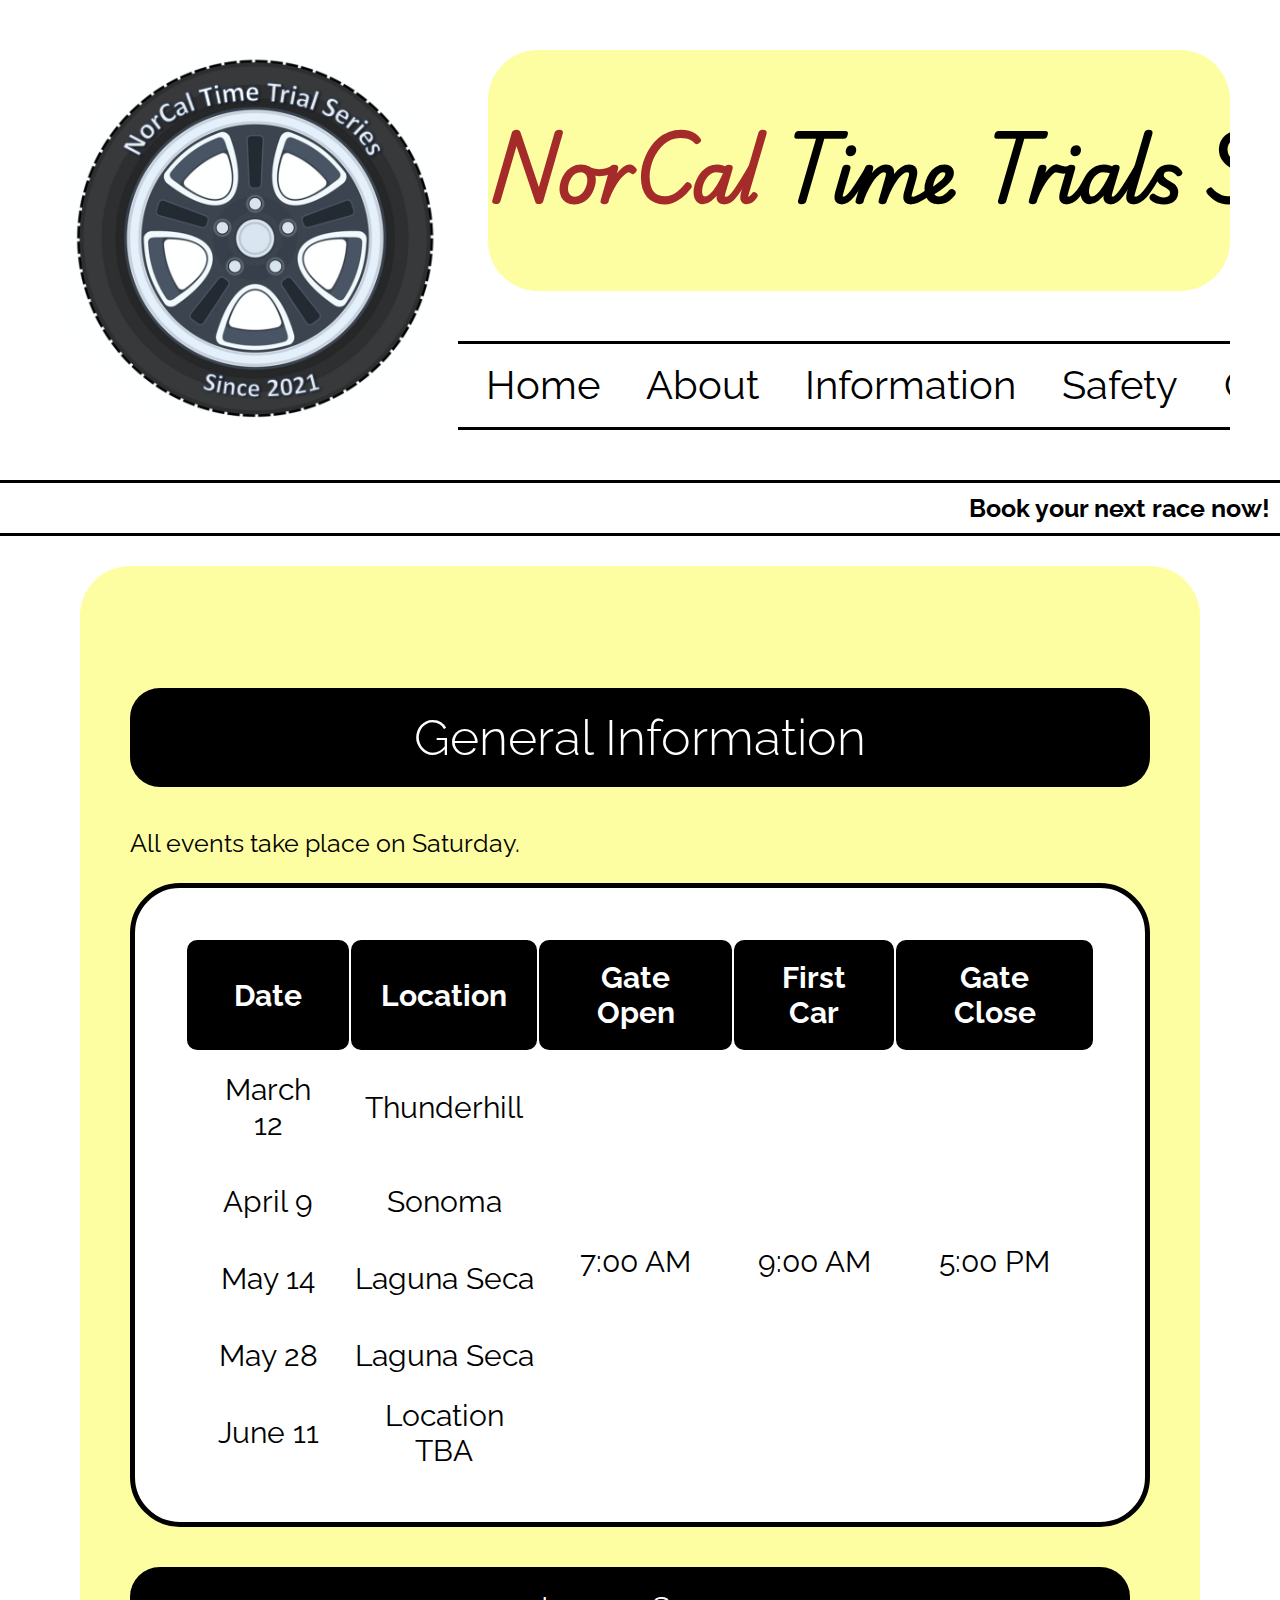
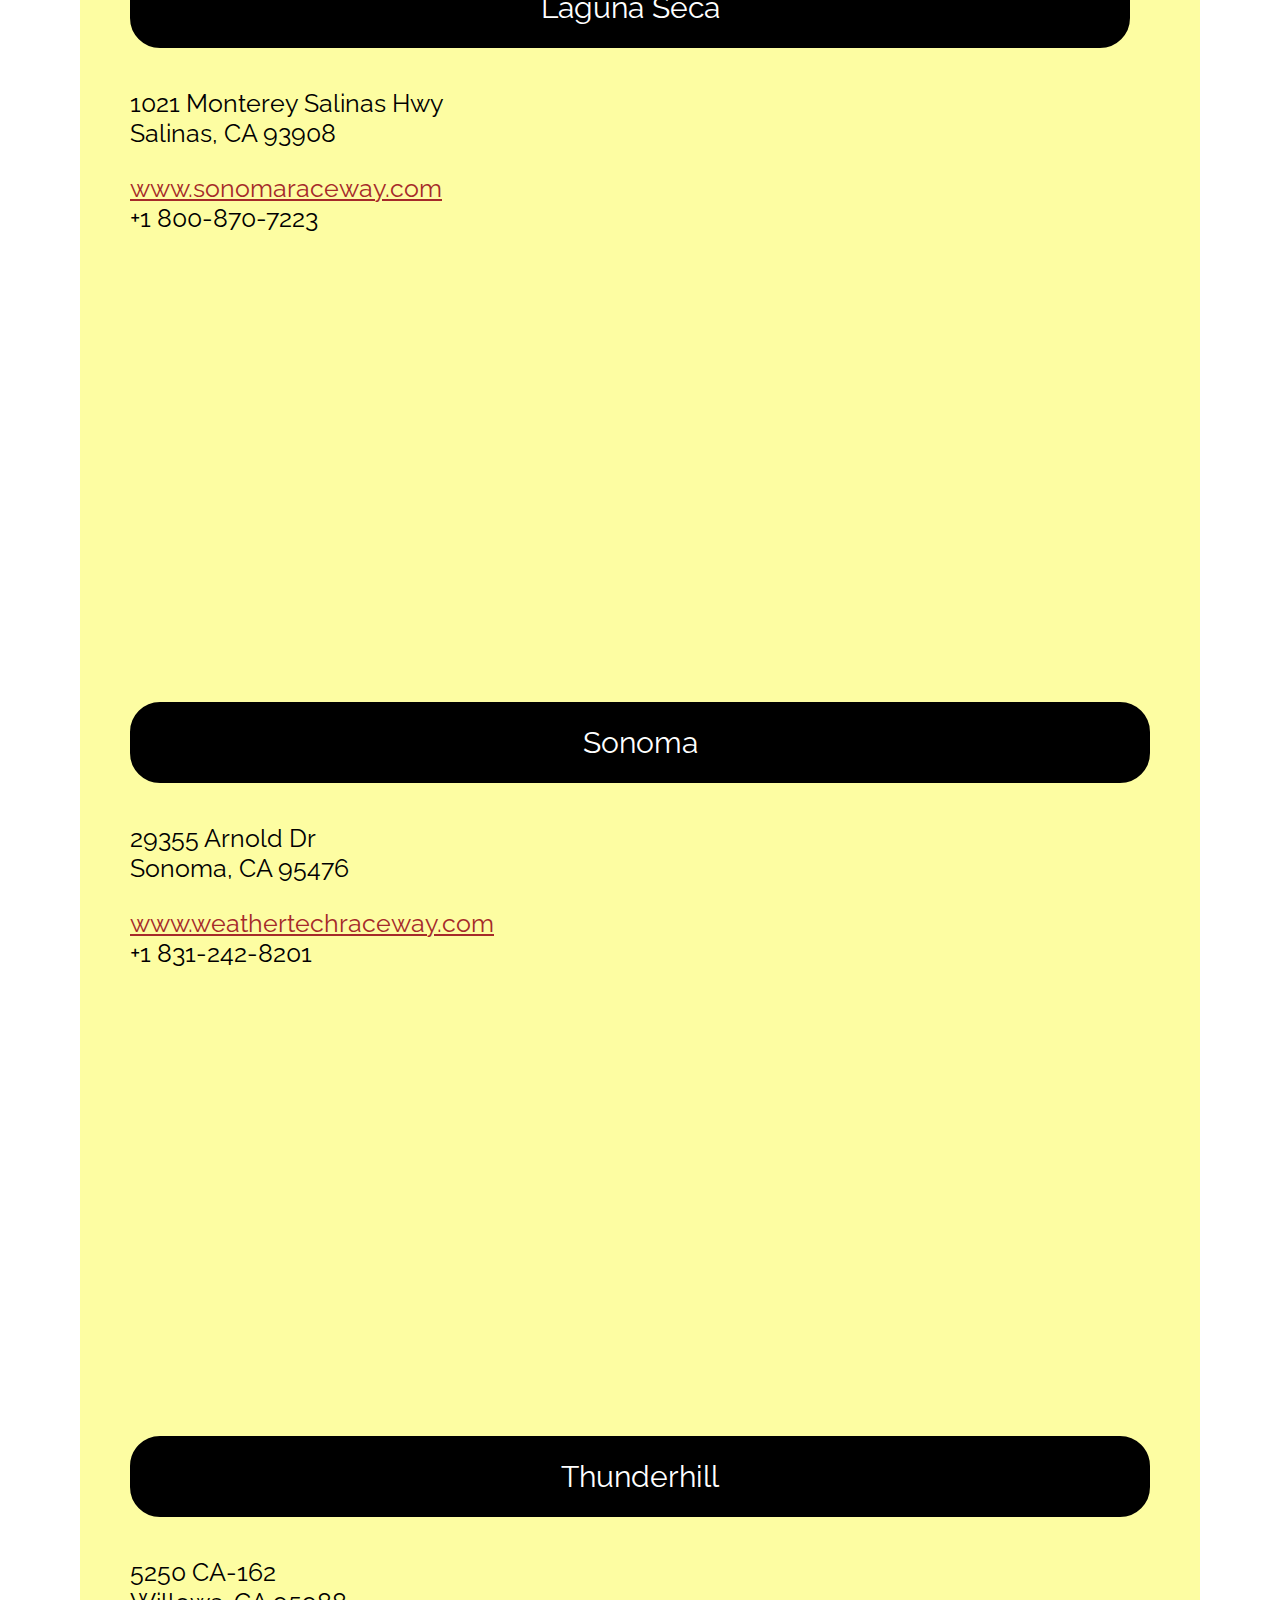
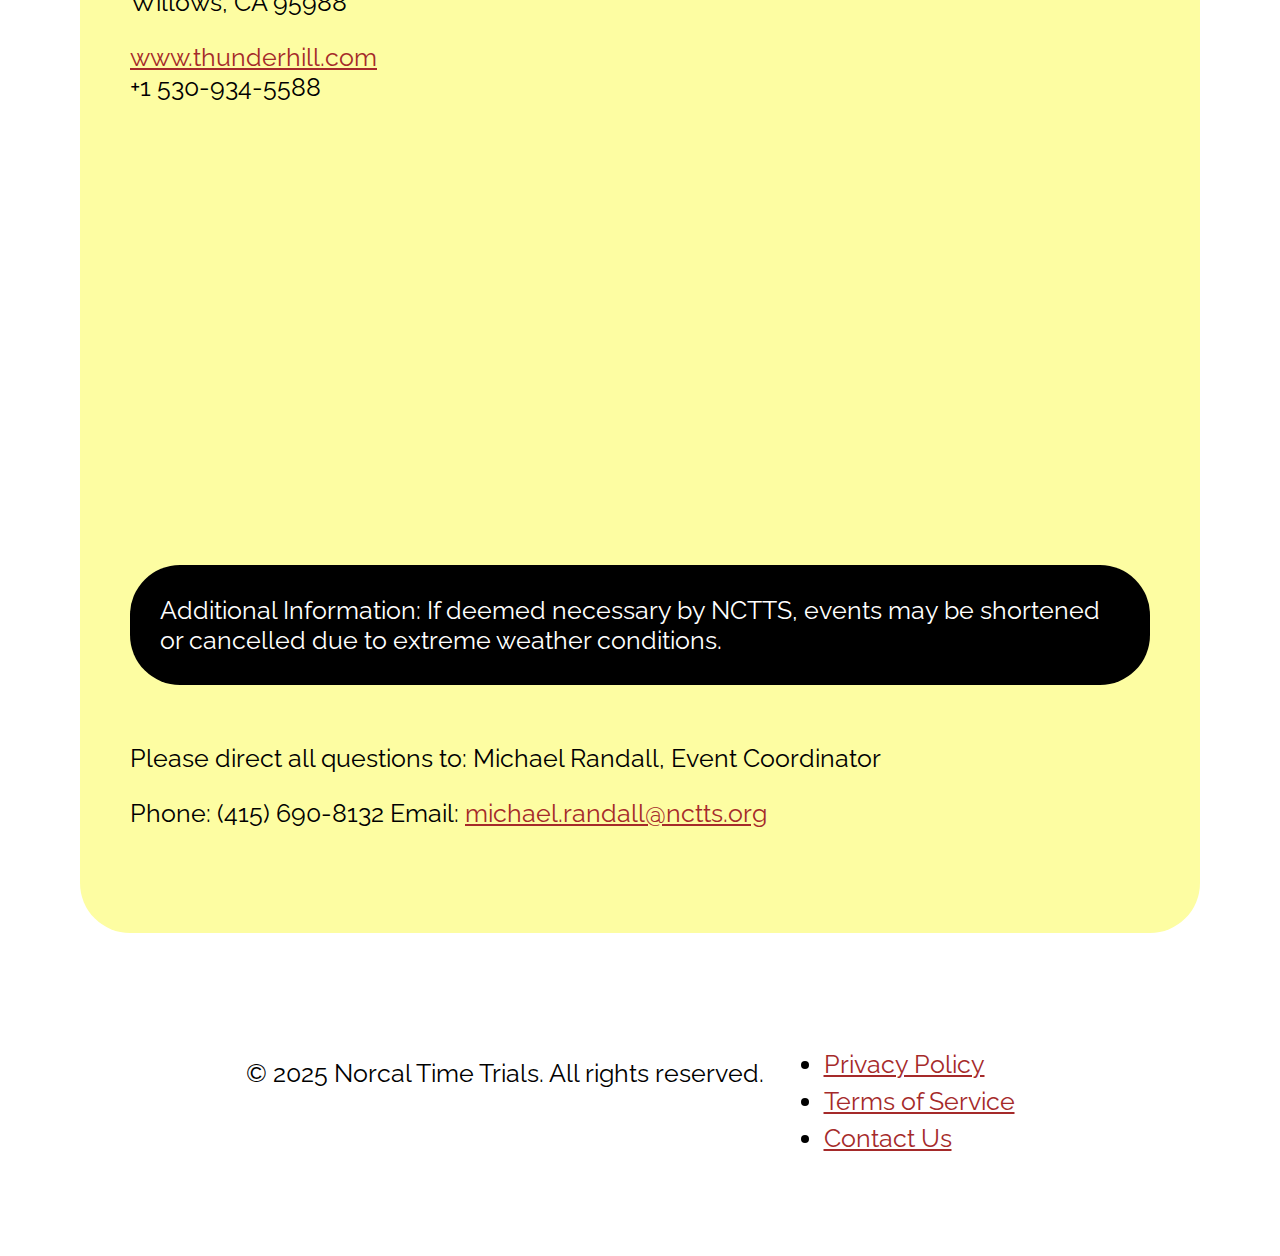
<file: rules.html>
<!DOCTYPE html>
<html lang="en">

<head>
    <meta charset="utf-8">
    <title>NorCal Time Trials Series - About us</title>
    <link rel="stylesheet" href="nctss_3.css">
</head>

<body>
    <div class="headerContainer">
        <img class="imageContainerLogo" src="images/Logo.png" alt="NorCal Wheel Logo">
        <div class="titleContainer">
            <div class="title">
                <h1 class="scrolling-title">
                    <span id="norcalRed" data-text="Norcal Time Trials Series">NorCal</span> Time Trials Series
                </h1>
            </div>
            <div class="navBar">
                <a class="btn" href="index.html">Home</a>
                <a class="btn" href="about.html">About</a>
                <a class="btn" href="general_info.html">Information</a>
                <a class="btn" href="rules.html">Safety</a>
                <a class="btn" href="contact.html">Contact</a>
                <a class="btn" href="registration.html">Registration</a>
            </div>
        </div>
    </div>

    <div id="scroll-container">
        <div id="scroll-text">Book your next race now!</div>
    </div>

    <div class="contentContainer">
        <div>
            <h2>General Information</h2>
            <p>All events take place on Saturday.
            </p>
        </div>

        <div class="container-table-information">
            <table class="table-information">
                <thead id="thead-information">
                    <tr>
                        <th class="table-header-information">Date</th>
                        <th class="table-header-information">Location</th>
                        <th class="table-header-information">Gate Open</th>
                        <th class="table-header-information">First Car</th>
                        <th class="table-header-information">Gate Close</th>
                    </tr>
                </thead>
                <tbody>
                    <tr>
                        <td class="tbody-information">March 12</td>
                        <td>Thunderhill</td>
                        <td rowspan="5">7:00 AM</td>
                        <td rowspan="5">9:00 AM</td>
                        <td rowspan="5">5:00 PM</td>
                    </tr>
                    <tr>
                        <td class="tbody-information">April 9</td>
                        <td>Sonoma</td>

                    </tr>
                    <tr>
                        <td class="tbody-information">May 14</td>
                        <td>Laguna Seca</td>

                    </tr>
                    <tr>
                        <td class="tbody-information">May 28</td>
                        <td>Laguna Seca</td>

                    </tr>
                    <tr>
                        <td class="tbody-information">June 11</td>
                        <td>Location TBA</td>

                    </tr>
                </tbody>
            </table>
        </div>

        <section class="row">
            <div class="grid">

                <section class="laguna">
                    <div class="col-1-3">
                        <h4 class="map-names">Laguna Seca</h4>
                        <p>1021 Monterey Salinas Hwy <br> Salinas, CA 93908</p>
                        <p><a href="https://www.sonomaraceway.com/">www.sonomaraceway.com</a> <br>+1 800-870-7223</p>
                    </div>
                    <iframe class="map col-2-3"
                        src="https://www.google.com/maps/embed?pb=!1m18!1m12!1m3!1d3203.6044734220004!2d-121.75747212302059!3d36.58774817230843!2m3!1f0!2f0!3f0!3m2!1i1024!2i768!4f13.1!3m3!1m2!1s0x808df089bfd5341b%3A0xddbb6644155538c0!2sWeatherTech%20Raceway%20Laguna%20Seca!5e0!3m2!1sen!2ses!4v1738679257127!5m2!1sen!2ses"
                        width="600" height="450" style="border:0;" allowfullscreen="" loading="lazy"
                        referrerpolicy="no-referrer-when-downgrade"></iframe>
                </section>
                <section class="sonoma">
                    <div>
                        <h4 class="map-names">Sonoma</h4>
                        <p>29355 Arnold Dr <br> Sonoma, CA 95476</p>
                        <p><a href="http://www.weathertechraceway.com/">www.weathertechraceway.com</a> <br>+1
                            831-242-8201</p>
                    </div>

                    <iframe class="map col-2-3"
                        src="https://www.google.com/maps/embed?pb=!1m18!1m12!1m3!1d6274.22091499748!2d-122.45728012297141!3d38.16087237189068!2m3!1f0!2f0!3f0!3m2!1i1024!2i768!4f13.1!3m3!1m2!1s0x8085aee4fafa9ce7%3A0x27b6f31a35f5ee5b!2sSonoma%20Raceway!5e0!3m2!1sen!2ses!4v1738680478328!5m2!1sen!2ses"
                        width="600" height="450" style="border:0;" allowfullscreen="" loading="lazy"
                        referrerpolicy="no-referrer-when-downgrade"></iframe>
                </section>
                <section class="thunderhill">
                    <div>
                        <h4 class="map-names">Thunderhill</h4>
                        <p>5250 CA-162 <br> Willows, CA 95988</p>
                        <p><a href="http://www.thunderhill.com/">www.thunderhill.com</a> <br>+1 530-934-5588</p>
                    </div>
                    <iframe class="map col-2-3"
                        src="https://www.google.com/maps/embed?pb=!1m18!1m12!1m3!1d3675.04470254213!2d-122.33281834875517!3d39.5376621137089!2m3!1f0!2f0!3f0!3m2!1i1024!2i768!4f13.1!3m3!1m2!1s0x808300c80a69468f%3A0x19fa0a2cd52110fd!2sThunderhill%20Raceway%20Park!5e0!3m2!1sen!2ses!4v1738680446037!5m2!1sen!2ses"
                        width="600" height="450" style="border:0;" allowfullscreen="" loading="lazy"
                        referrerpolicy="no-referrer-when-downgrade"></iframe>
                </section>
            </div>
        </section>

        <div>
            <h4 id="additionalSpan">Additional Information: If deemed necessary by NCTTS, events may be shortened
                or cancelled due to
                extreme
                weather conditions.</h4>
        </div>
        <div>
            <p>Please direct all questions to: Michael Randall, Event Coordinator
            </p>
            <p>Phone: (415) 690-8132 Email: <a href="mailto:michael.randall@nctts.org">michael.randall@nctts.org</a>
            </p>
        </div>
    </div>

    <footer>
        <div class="footer-container">
            <p>&copy; 2025 Norcal Time Trials. All rights reserved.</p>
            <ul class="footer-links">
                <li><a href="/privacy-policy">Privacy Policy</a></li>
                <li><a href="/terms-of-service">Terms of Service</a></li>
                <li><a href="contact.html">Contact Us</a></li>
            </ul>
        </div>
    </footer>

</body>

</html>
</file>
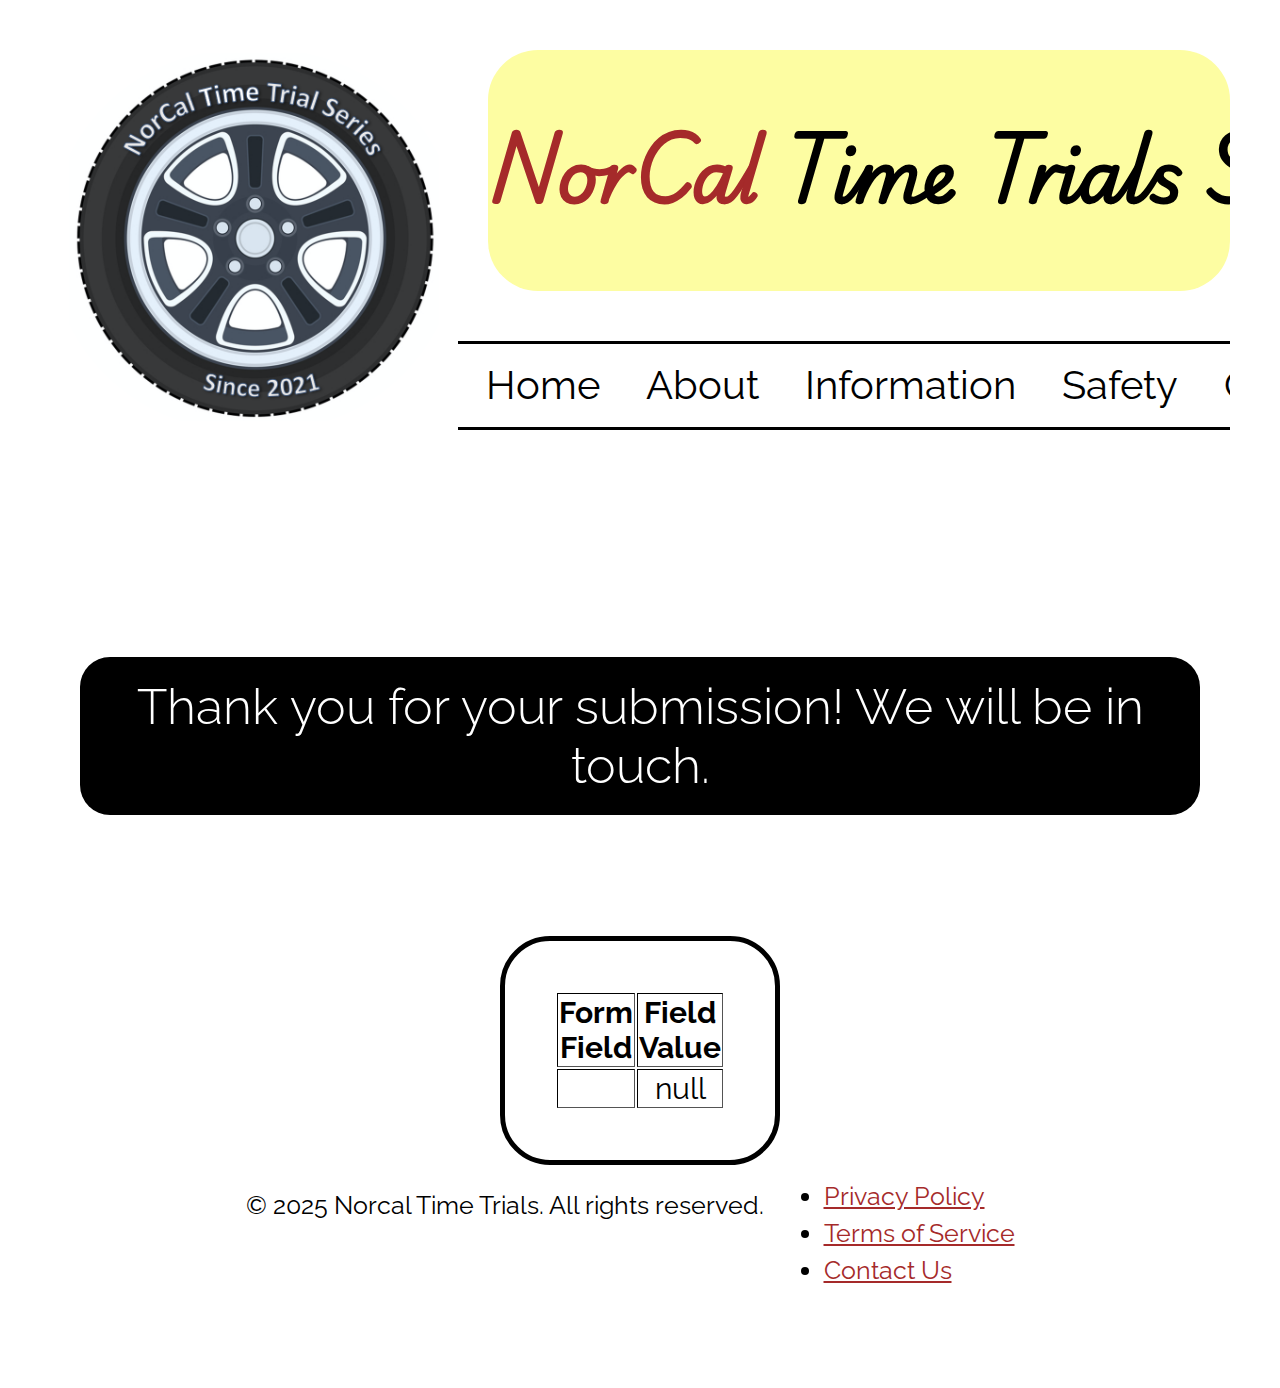
<file: show_data.html>
<!DOCTYPE html>
<html lang="en">

<head>
  <meta charset="utf-8">
  <title>NorCal Time Trials Series - About us</title>
  <link rel="stylesheet" href="nctss_3.css">
</head>

<body>
  <div class="headerContainer">
    <img class="imageContainerLogo" src="images/Logo.png" alt="NorCal Wheel Logo">
    <div class="titleContainer">
      <div class="title">
        <h1 class="scrolling-title">
          <span id="norcalRed" data-text="Norcal Time Trials Series">NorCal</span> Time Trials Series
        </h1>
      </div>
      <div class="navBar">
        <a class="btn" href="index.html">Home</a>
        <a class="btn" href="about.html">About</a>
        <a class="btn" href="general_info.html">Information</a>
        <a class="btn" href="rules.html">Safety</a>
        <a class="btn" href="contact.html">Contact</a>
        <a class="btn" href="registration.html">Registration</a>
      </div>
    </div>
  </div>

  <p align=center>&nbsp;</p>

  <div class=submission-container>
    <h2>Thank you for your submission! We will be in touch.</h2>
  </div>

  <table class='table-information' border="1" align=center width="226">
    <tr>
      <th align="center">Form Field</th>
      <th align="center">Field Value</th>
    </tr>

    <script language="javascript">
      var args = location.search.substr(1).split('&');
      for (var i = 0; i < args.length; ++i) {
        var parts = args[i].split('=');
        if (parts != null) {
          var field = parts[0];
          var value = parts[1];
          if (value == null) {
            value = "null"
          }
          else {
            value = '"' + unescape(value.replace(/\+/g, ' ')) + '"';
          }

          document.writeln('<tr><td align="center">' + field + '</td>');
          document.writeln('<td align="center">' + value + '</td></tr>');
        }
      }
    </script>

    <noscript>
      <tr>
        <td>
          <p>You need to turn on Javascript in your browser.</p>

          <p>In Microsoft Internet Explorer 4 or greater:</p>
          <ul>
            <li>From the "Tools" menu (in IE 4, it's the "View" menu), select "Internet Options".</li>
            <li>Click on the "Security" tab.</li>
            <li>Click on the "Custom Level" button. (In IE 4, select "Custom"
              and then click on "Settings...".)</li>
            <li>Under "Active scripting" make sure "Enable" is selected.</li>
          </ul>

          <p>In Netscape version 4 or greater:</p>
          <ul>
            <li>From the <b>Edit</b> menu, select <b>Preferences</b>.</li>
            <li>In the <b>Category</b> list on the left, click on the word "Advanced".</li>
            <li>In the panel on the right, make sure "Enable JavaScript" is checked.</li>
            <li>Click the <b>OK</b> button.</li>
          </ul>

        </td>
      </tr>
    </noscript>

  </table>
  <footer>
    <div class="footer-container">
      <p>&copy; 2025 Norcal Time Trials. All rights reserved.</p>
      <ul class="footer-links">
        <li><a href="/privacy-policy">Privacy Policy</a></li>
        <li><a href="/terms-of-service">Terms of Service</a></li>
        <li><a href="contact.html">Contact Us</a></li>
      </ul>
    </div>

  </footer>
</body>

</html>
</file>
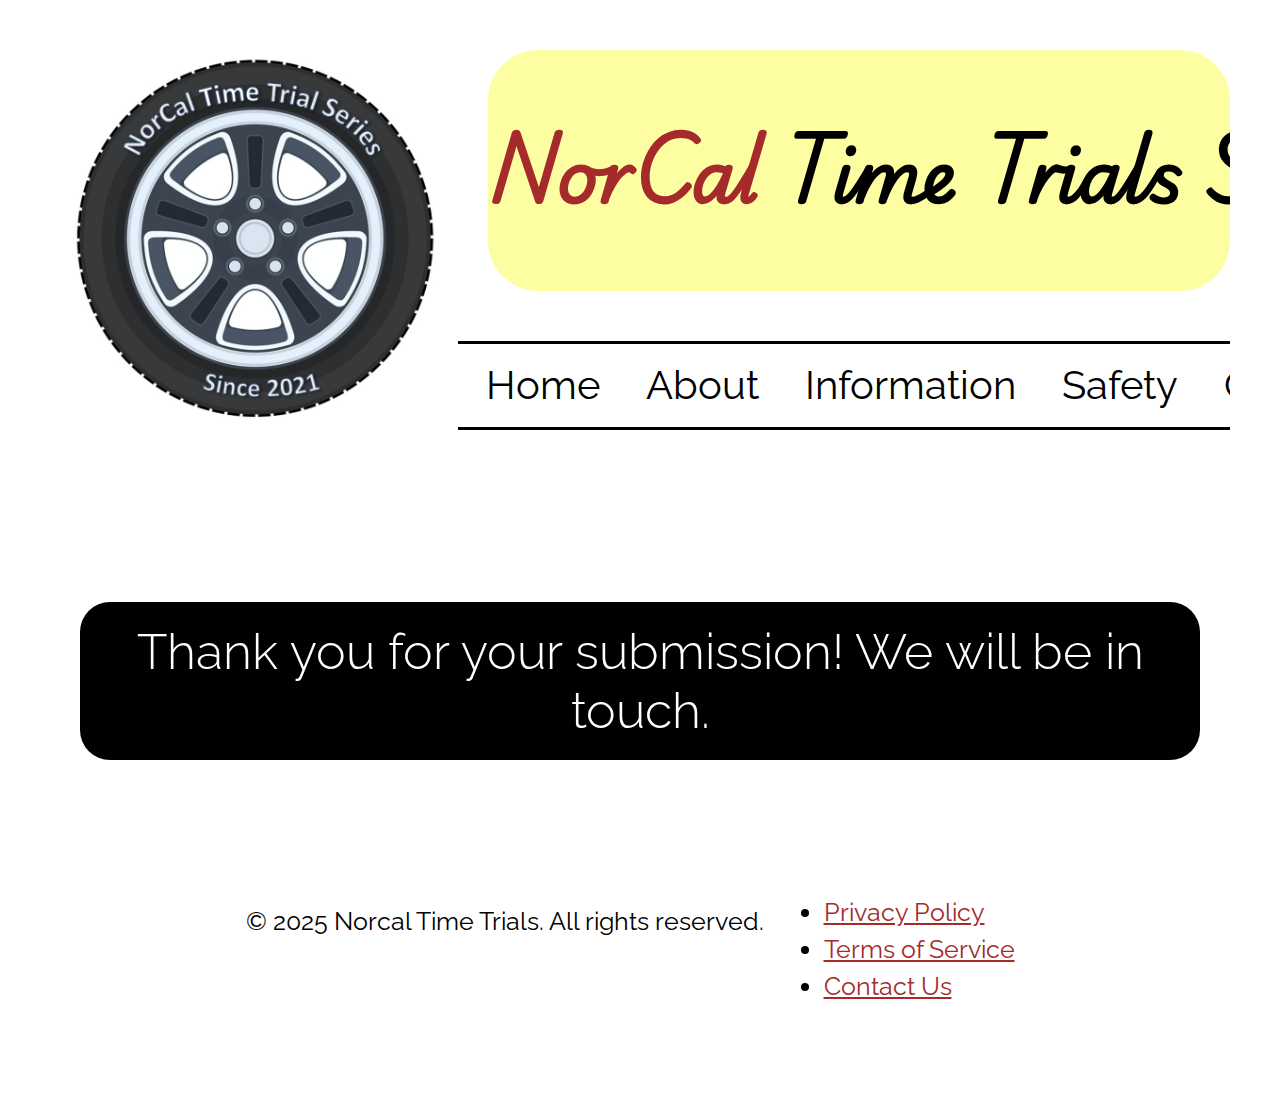
<file: submitted.html>
<!DOCTYPE html>
<html lang="en">

<head>
    <meta charset="utf-8">
    <title>NorCal Time Trials Series - About us</title>
    <link rel="stylesheet" href="nctss_3.css">
</head>

<body>
    <div class="headerContainer">
        <img class="imageContainerLogo" src="images/Logo.png" alt="NorCal Wheel Logo">
        <div class="titleContainer">
            <div class="title">
                <h1 class="scrolling-title">
                    <span id="norcalRed" data-text="Norcal Time Trials Series">NorCal</span> Time Trials Series
                </h1>
            </div>
            <div class="navBar">
                <a class="btn" href="index.html">Home</a>
                <a class="btn" href="about.html">About</a>
                <a class="btn" href="general_info.html">Information</a>
                <a class="btn" href="rules.html">Safety</a>
                <a class="btn" href="contact.html">Contact</a>
                <a class="btn" href="registration.html">Registration</a>
            </div>
        </div>
    </div>

    <div class="submission-container">
        <h2>Thank you for your submission! We will be in touch.</h2>
    </div>
    <footer>
        <div class="footer-container">
            <p>&copy; 2025 Norcal Time Trials. All rights reserved.</p>
            <ul class="footer-links">
                <li><a href="/privacy-policy">Privacy Policy</a></li>
                <li><a href="/terms-of-service">Terms of Service</a></li>
                <li><a href="contact.html">Contact Us</a></li>
            </ul>
        </div>
    </footer>
</body>
</file>
<file: nctss_3.css>
/* Custom Design Style */

@font-face {
    font-family: Raleway;
    src: url(Fonts/Raleway/Raleway-VariableFont_wght.ttf);
}

@font-face {
    font-family: Playwright;
    src: url(Fonts/Playwrite_AU_NSW/PlaywriteAUNSW-VariableFont_wght.ttf);
}

@keyframes slideInRight {
    from {
        transform: translateX(-100%);
    }

    to {
        transform: translateX(0);
    }
}

a {
    color: brown;
}

body {
    margin: 0;
}

h1 {
    font-family: Playwright;
    font-size: 70px;
    white-space: nowrap;
    padding-right: 2rem;
    overflow: hidden;
    animation: scrollHeader 10s linear infinite;
}

.titleContainer {
    display: flex;
    justify-content: space-evenly;
    flex-wrap: wrap;
    overflow: hidden;
}

.title {
    overflow: hidden;
    background-color: rgb(253, 253, 162);
    padding-block: 5px;
    border-radius: 50px;
    margin-left: 30px;
}

.titles {
    text-align: center;
}

h2 {
    text-align: center;
    font-family: Raleway;
    font-weight: 300;
    font-size: 50px;
    border-radius: 30px;
    background-color: rgb(0, 0, 0);
    color: white;
    padding: 20px 20px;
}

h4 {
    font-family: Raleway;
    font-size: 30px;
    font-weight: 400;
    border-radius: 30px;
    padding: 20px 20px;
}

.map-names {
    border-style: solid;
    border-color: black;
    background-color: rgb(0, 0, 0);
    color: white;
    text-align: center;
}

.btn:hover {
    color: brown;
    text-decoration: underline;
    transform: translateY(-5px) scaleX(1.05) scaleY(1.05);
    transition: .15s;
}

.btn {
    align-items: center;
    font-family: Raleway;
    font-weight: 400;
    padding: 7px 18px;
    color: black;
    text-decoration: none;
    font-size: 40px;
    transition: transform 0.3s ease;
}

.navBar {
    display: flex;
    justify-content: space-around;
    border-block: solid;
    border-width: 3px;
    background-color: rgb(255, 255, 255);
    top: 0;
    gap: 10px;
    margin-top: 50px;
    margin-right: 60px;
    padding-left: 20px;
    padding: 10px;
}

.headerContainer {
    display: flex;
    justify-content: center;
    padding: 50px;
    margin: 0%;
}

.contentContainer {
    display: flex;
    border-radius: 50px;
    justify-content: space-evenly;
    flex-direction: column;
    padding: 80px 50px;
    margin-right: 80px;
    margin-left: 80px;
    margin-bottom: 100px;
    background-color: rgb(253, 253, 162);
    animation-name: slideInRight;
    animation-duration: .5s;
    animation-delay: 0s;
}

#norcalRed {
    color: brown;
}

#safetyHeader {
    text-align: center;
    position: sticky;
    top: 0;
    overflow: hidden;
}

#safetySlogan {
    text-align: center;
    font-style: italic;
}

.informationContainer {
    display: flex;
    justify-content: space-evenly;
}

.imageContainerLogo:hover {
    transform: translateY(-10%);
    transition-duration: .3s;
    transform: scaleX(1.1) scaleY(1.1);
}

.imageContainerLogo {
    height: 380px;
    border-radius: 220px;
    transition: transform 0.3s ease;
}

.imageContainerCar {
    width: 700px;
    height: 500px;
    margin-left: 100px;
    border-radius: 50px;
    margin-top: 50px;
}

h3 {
    font-family: Raleway;
    font-size: 30px;
}

p {
    font-family: Raleway;
    font-size: 25px;
}

.aboutContainer {
    display: flex;
    justify-content: center;
}

.paragraph {
    font-family: Raleway;
    margin: 50px 80px;
    background-color: rgb(221, 221, 221);
    border-radius: 30px;
    padding: 20px 20px;
    background-color: rgb(252, 124, 124);
}

#thead-safety {
    margin: 20px 7px;
    color: white;
    background-color: black;
    border-style: solid;
    border-bottom: 5px;
}

#thead-information {
    color: white;
    padding: 10px;
    border-style: solid;
    background-color: black;
    margin: 20px 7px;
    padding: 20px;
    font-size: 50px;
}

td {
    text-align: center;
}

.table-header-information:hover {
    color: rgb(241, 118, 118);
}

.table-header-information {
    padding: 20px;
    border-radius: 10px;
    font-size: 30px;
}

.tbody-information {
    padding: 20px;

}

.container-table-information {
    display: flex;
    justify-content: center;
}

.table-information {
    padding: 50px;
    border-radius: 50px;
    border-width: 5px;
    border-color: black;
    font-family: Raleway;
    font-size: 30px;
    background-color: white;
    border-style: solid;
}

.table-safety {
    padding: 5px;
    border-style: solid;
    border-color: black;
    margin-top: 20px;
    margin-bottom: 20px;
    table-layout: fixed;
    background-color: white;

}

li {
    font-family: Raleway;
    font-size: 25px;
    margin-left: 20px;
    margin-bottom: 7px;
    margin-right: 20px;
}

ol {
    font-family: Raleway;
    margin-left: 20px;
    margin-right: 20px;
    margin-bottom: 10px;
}

#email {
    font-size: 35px;
    margin-top: 100px;
}

.all {
    margin-top: 80px;
    margin-left: 150px;
    margin-right: 70px;
    margin-bottom: 100px;
}

.titles {
    font-size: 40px;
}

#additionalSpan {
    background-color: black;
    font-size: 25px;
    color: white;
    padding: 30px;
    border-radius: 50px;
}

.websiteBackground {
    max-width: max-content;
}

.listContainer {
    gap: 20px;
    margin-left: 30px;
    margin-right: 30px;
    border-radius: 50px;
    padding-top: 20px;
    padding-bottom: 30px;
    background-color: white;
}

.background-container {
    background-color: white;
    margin: 0;

}

.date {
    text-align: center;
    color: white;
    background-color: black;
    border-radius: 50px;
    padding: 20px 20px;
    font-size: 32px;
}

.event {
    font-size: 28px;
}

#additionalSpan {
    font-family: Raleway;
}

#scroll-container {
    border-style: solid;
    border-left: 5px;
    border-right: 5px;
    overflow: hidden;
    padding: 10px;
    margin-bottom: 30px;
}

.scrolling-container {
    display: flex;
    width: max-content;
}

#scroll-text {
    font-family: Raleway;
    font-size: 25px;
    font-weight: 700;
    text-align: right;
    white-space: nowrap;
    overflow: hidden;
    animation: scrollText 18s linear infinite;
    left: 100%;
}

.scroll-text::after {
    position: absolute;
    animation: scroll 8s linear infinite;
}

@keyframes scrollHeader {
    0% {
        transform: translateX(0%);
        /* Start off-screen to the right */
    }

    100% {
        transform: translateX(-50%);
        /* End in the middle of the screen, with the second <h1> following */
    }
}

@keyframes scrollText {
    from {
        transform: translateX(20%);
    }

    to {
        transform: translateX(-100%);
    }
}

.footer-container {
    display: flex;
    justify-content: center;
    font-family: Raleway;
    margin-bottom: 80px;

}

#registration-title-container {
    text-align: center;
    margin: 40px 40px;
}

.form-container {
    display: flex;
    flex-direction: column;
    margin-left: 200px;
    margin-right: 200px;
    gap: 30px;
}

.form-row {
    display: flex;
    flex-direction: column;
    font-family: Raleway;
    font-size: 25px;
    gap: 10px;
}

#signature-container {
    margin-bottom: 80px;
}

.registration-h4-container {
    display: flex;
    font-size: 40px;
    justify-content: left;
}

.register-button-container {
    display: flex;
    justify-content: center;
    margin-bottom: 80px;
}

#register-button:hover {
    color: brown;
    transform: scale(1.2);
    font-weight: 400;
}

#register-button {
    display: flex;
    justify-content: center;
    border-style: solid;
    font-family: Raleway;
    padding: 30px;
    font-size: 25px;
    border-color: black;
    background-color: white;
    color: black;
    text-decoration: none;
    transition: transform .15s ease;
}

.agreement-container {
    display: flex;
    justify-content: center;
    flex-direction: column;
    margin-left: 50px;
    margin-right: 50px;
}

.submission-container {
    font-family: Raleway;
    display: flex;
    justify-content: center;
    margin: 80px;
    text-align: center;
}

.inputText {
    font-size: 25px;
    border-radius: 8px;
    align-items: flex-start;
}

.checkbox {
    width: 30px;
    height: 30px;
    cursor: pointer;
}

section.laguna section.sonoma section.thunderhill {
    display: flex;
    align-items: center;
    margin-bottom: 20px;
}

section .col-1-3 {
    flex: 1;
    padding-right: 20px;
}

section .map {
    flex: 2;
    height: 400px;
    width: 60%;
}

.row {
    justify-content: center;
}
</file>
